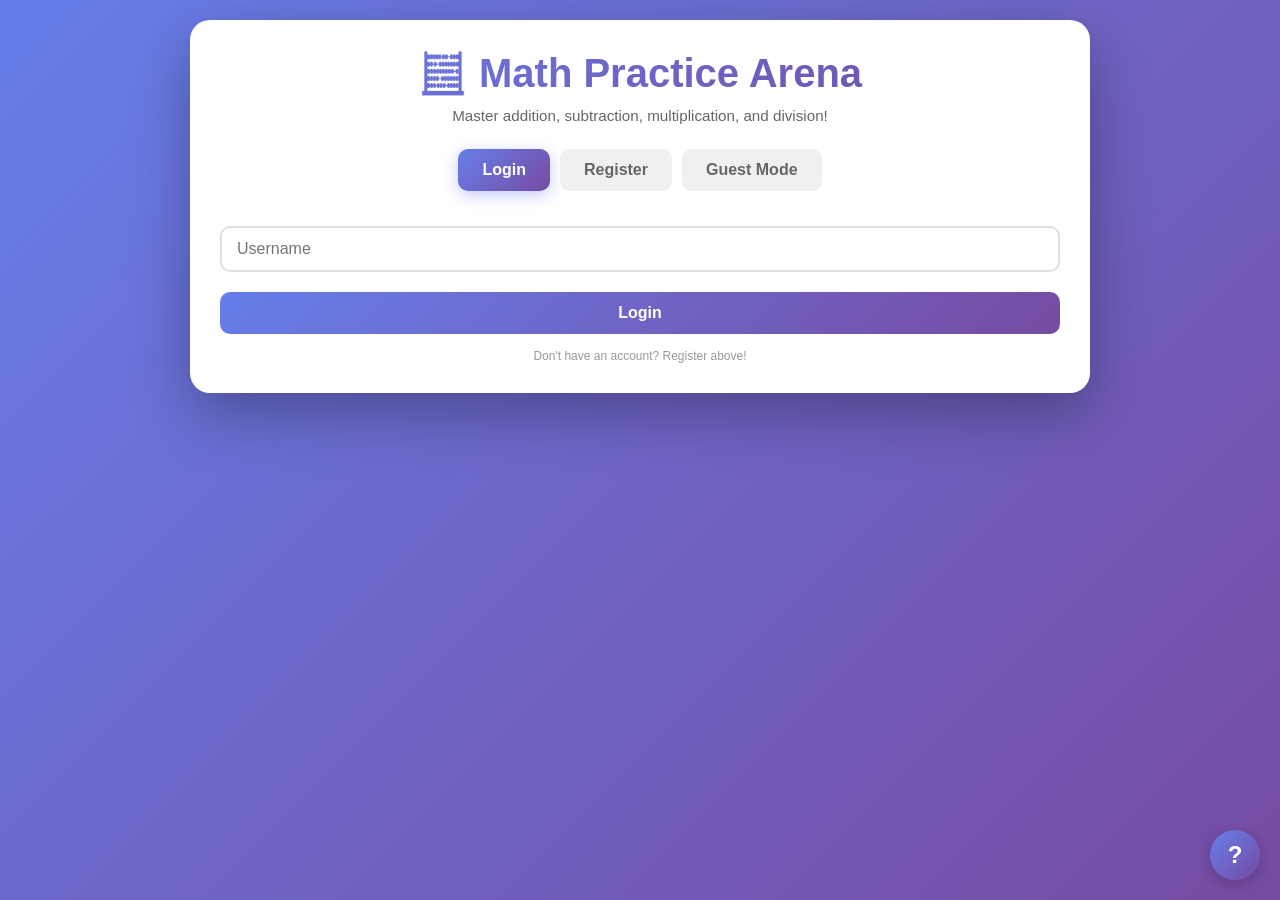
<file: index.html>
<!DOCTYPE html>
<html lang="en">
<head>
    <meta charset="UTF-8">
    <meta name="viewport" content="width=device-width, initial-scale=1.0, user-scalable=yes">
    <title>Math Practice Arena | Improve Your Math Skills</title>
    <style>
        /* ========================================
           MATH PRACTICE ARENA - COMPLETE STYLESHEET
           ======================================== */

        /* Reset & Base Styles */
        * {
            margin: 0;
            padding: 0;
            box-sizing: border-box;
        }

        body {
            font-family: 'Segoe UI', Tahoma, Geneva, Verdana, sans-serif;
            background: linear-gradient(135deg, #667eea 0%, #764ba2 100%);
            min-height: 100vh;
            padding: 20px;
            position: relative;
        }

        .container {
            max-width: 900px;
            margin: 0 auto;
        }

        /* Cards */
        .card {
            background: white;
            border-radius: 20px;
            padding: 30px;
            box-shadow: 0 20px 60px rgba(0, 0, 0, 0.3);
            margin-bottom: 20px;
            animation: slideIn 0.5s ease-out;
        }

        @keyframes slideIn {
            from {
                opacity: 0;
                transform: translateY(30px);
            }
            to {
                opacity: 1;
                transform: translateY(0);
            }
        }

        /* Typography */
        h1 {
            color: #333;
            margin-bottom: 10px;
            text-align: center;
            font-size: 2.5em;
            background: linear-gradient(135deg, #667eea 0%, #764ba2 100%);
            -webkit-background-clip: text;
            -webkit-text-fill-color: transparent;
            background-clip: text;
        }

        h2 {
            color: #333;
            margin-bottom: 20px;
            text-align: center;
        }

        h3 {
            color: #555;
            margin-bottom: 15px;
            font-size: 1.3em;
        }

        .subtitle {
            text-align: center;
            color: #666;
            margin-bottom: 25px;
            font-size: 0.95em;
        }

        /* Authentication Tabs */
        .auth-tabs {
            display: flex;
            gap: 10px;
            margin-bottom: 25px;
            justify-content: center;
        }

        .tab-btn {
            padding: 12px 24px;
            border: none;
            background: #f0f0f0;
            cursor: pointer;
            border-radius: 10px;
            font-size: 16px;
            font-weight: 600;
            transition: all 0.3s ease;
            color: #666;
        }

        .tab-btn:hover {
            background: #e0e0e0;
            transform: translateY(-2px);
        }

        .tab-btn.active {
            background: linear-gradient(135deg, #667eea 0%, #764ba2 100%);
            color: white;
            box-shadow: 0 4px 15px rgba(102, 126, 234, 0.4);
        }

        /* Auth Panels */
        .auth-panel {
            display: none;
            animation: fadeIn 0.3s ease;
        }

        .auth-panel.active {
            display: block;
        }

        @keyframes fadeIn {
            from {
                opacity: 0;
                transform: translateY(10px);
            }
            to {
                opacity: 1;
                transform: translateY(0);
            }
        }

        /* Input Fields */
        .input {
            width: 100%;
            padding: 12px 15px;
            margin: 10px 0;
            border: 2px solid #e0e0e0;
            border-radius: 10px;
            font-size: 16px;
            transition: all 0.3s ease;
            font-family: inherit;
        }

        .input:focus {
            outline: none;
            border-color: #667eea;
            box-shadow: 0 0 0 3px rgba(102, 126, 234, 0.1);
        }

        /* Buttons */
        .btn-primary {
            width: 100%;
            padding: 12px 24px;
            background: linear-gradient(135deg, #667eea 0%, #764ba2 100%);
            color: white;
            border: none;
            border-radius: 10px;
            font-size: 16px;
            font-weight: 600;
            cursor: pointer;
            transition: all 0.3s ease;
            margin-top: 10px;
        }

        .btn-primary:hover {
            transform: translateY(-2px);
            box-shadow: 0 5px 20px rgba(102, 126, 234, 0.4);
        }

        .btn-primary:active {
            transform: translateY(0);
        }

        .btn-secondary {
            padding: 10px 20px;
            background: #f0f0f0;
            color: #666;
            border: none;
            border-radius: 10px;
            font-size: 14px;
            font-weight: 600;
            cursor: pointer;
            transition: all 0.3s ease;
            margin: 5px;
        }

        .btn-secondary:hover {
            background: #e0e0e0;
            transform: translateY(-1px);
        }

        .btn-logout {
            padding: 8px 16px;
            background: #ff4757;
            color: white;
            border: none;
            border-radius: 8px;
            cursor: pointer;
            font-weight: 600;
            transition: all 0.3s ease;
        }

        .btn-logout:hover {
            background: #ff3838;
            transform: translateY(-2px);
            box-shadow: 0 4px 12px rgba(255, 71, 87, 0.3);
        }

        /* Game Header */
        .game-header {
            display: flex;
            justify-content: space-between;
            align-items: center;
            margin-bottom: 25px;
            padding-bottom: 20px;
            border-bottom: 2px solid #f0f0f0;
            flex-wrap: wrap;
            gap: 15px;
        }

        .user-info {
            font-size: 18px;
            display: flex;
            align-items: center;
            gap: 8px;
            flex-wrap: wrap;
        }

        .stats {
            display: flex;
            gap: 20px;
            align-items: center;
        }

        .stat-box {
            background: #f8f9fa;
            padding: 8px 15px;
            border-radius: 10px;
            font-weight: 600;
            color: #667eea;
        }

        .guest-badge {
            background: #ffa502;
            color: white;
            padding: 2px 8px;
            border-radius: 12px;
            font-size: 11px;
            font-weight: bold;
        }

        /* NEW GAME Button */
        .btn-new-game {
            background: linear-gradient(135deg, #667eea 0%, #764ba2 100%);
            color: white;
            border: none;
            padding: 15px 40px;
            font-size: 24px;
            font-weight: bold;
            border-radius: 50px;
            cursor: pointer;
            transition: all 0.3s ease;
            box-shadow: 0 4px 15px rgba(102, 126, 234, 0.4);
            animation: pulse 2s infinite;
        }

        @keyframes pulse {
            0% {
                transform: scale(1);
                box-shadow: 0 4px 15px rgba(102, 126, 234, 0.4);
            }
            50% {
                transform: scale(1.05);
                box-shadow: 0 6px 20px rgba(102, 126, 234, 0.6);
            }
            100% {
                transform: scale(1);
                box-shadow: 0 4px 15px rgba(102, 126, 234, 0.4);
            }
        }

        .btn-new-game:hover {
            transform: scale(1.05);
            box-shadow: 0 8px 25px rgba(102, 126, 234, 0.6);
        }

        /* Progress Bar */
        .progress-bar {
            background: #f0f0f0;
            height: 8px;
            border-radius: 10px;
            margin: 20px 0;
            overflow: hidden;
        }

        .progress-fill {
            background: linear-gradient(90deg, #667eea 0%, #764ba2 100%);
            height: 100%;
            width: 0%;
            transition: width 0.3s ease;
            border-radius: 10px;
        }

        /* Problem Cards */
        .problem-card {
            background: #f8f9fa;
            padding: 20px;
            margin: 12px 0;
            border-radius: 12px;
            display: flex;
            justify-content: space-between;
            align-items: center;
            transition: all 0.3s ease;
            animation: slideIn 0.3s ease;
        }

        .problem-card:hover {
            transform: translateX(5px);
            box-shadow: 0 2px 8px rgba(0, 0, 0, 0.1);
        }

        .problem-card span {
            font-size: 20px;
            font-weight: 600;
            color: #333;
        }

        .problem-input {
            width: 100px;
            padding: 10px;
            font-size: 16px;
            border: 2px solid #e0e0e0;
            border-radius: 8px;
            text-align: center;
            transition: all 0.3s ease;
        }

        .problem-input:focus {
            outline: none;
            border-color: #667eea;
            box-shadow: 0 0 0 3px rgba(102, 126, 234, 0.1);
        }

        /* Previous Records */
        .records-container {
            background: #f8f9fa;
            border-radius: 15px;
            padding: 20px;
            margin: 20px 0;
        }

        .records-list {
            max-height: 300px;
            overflow-y: auto;
        }

        .record-item {
            display: flex;
            justify-content: space-between;
            align-items: center;
            padding: 12px 15px;
            margin: 8px 0;
            background: white;
            border-radius: 8px;
            border-left: 4px solid #667eea;
            transition: all 0.3s ease;
        }

        .record-item:hover {
            transform: translateX(5px);
            box-shadow: 0 2px 8px rgba(0, 0, 0, 0.1);
        }

        .record-item span:first-child {
            font-size: 18px;
            font-weight: bold;
            color: #667eea;
        }

        .record-item small {
            font-size: 11px;
            color: #999;
        }

        .no-records {
            text-align: center;
            color: #999;
            padding: 20px;
        }

        /* Results Area */
        .results-card {
            background: linear-gradient(135deg, #f8f9fa 0%, #ffffff 100%);
            padding: 40px;
            border-radius: 20px;
            text-align: center;
            animation: bounceIn 0.5s ease;
        }

        @keyframes bounceIn {
            0% {
                opacity: 0;
                transform: scale(0.8);
            }
            50% {
                opacity: 1;
                transform: scale(1.05);
            }
            100% {
                opacity: 1;
                transform: scale(1);
            }
        }

        .trophy-icon {
            font-size: 64px;
            margin-bottom: 20px;
        }

        .final-score {
            margin: 25px 0;
            font-size: 24px;
        }

        .score-label {
            color: #666;
            margin-right: 10px;
        }

        .score-value {
            font-size: 48px;
            font-weight: bold;
            color: #667eea;
            margin: 0 5px;
        }

        .score-max {
            font-size: 24px;
            color: #999;
        }

        .results-actions {
            display: flex;
            gap: 15px;
            justify-content: center;
            flex-wrap: wrap;
        }

        /* Leaderboard */
        .leaderboard-header {
            text-align: center;
            margin-bottom: 25px;
        }

        .leaderboard-list {
            max-height: 500px;
            overflow-y: auto;
            margin-bottom: 20px;
        }

        .leaderboard-item {
            display: flex;
            justify-content: space-between;
            align-items: center;
            padding: 12px 15px;
            margin: 8px 0;
            background: #f8f9fa;
            border-radius: 10px;
            transition: all 0.3s ease;
        }

        .leaderboard-item:hover {
            transform: translateX(5px);
            background: #e9ecef;
        }

        .rank-1 {
            background: linear-gradient(135deg, gold 0%, #ffd700 100%);
            color: #333;
        }

        .rank-2 {
            background: linear-gradient(135deg, silver 0%, #c0c0c0 100%);
            color: #333;
        }

        .rank-3 {
            background: linear-gradient(135deg, #cd7f32 0%, #b87333 100%);
            color: white;
        }

        .leaderboard-actions {
            display: flex;
            gap: 10px;
            justify-content: center;
            margin-top: 20px;
        }

        /* Help Button */
        .help-button {
            position: fixed;
            bottom: 20px;
            right: 20px;
            width: 50px;
            height: 50px;
            border-radius: 50%;
            background: linear-gradient(135deg, #667eea 0%, #764ba2 100%);
            color: white;
            border: none;
            font-size: 24px;
            font-weight: bold;
            cursor: pointer;
            box-shadow: 0 4px 15px rgba(0, 0, 0, 0.2);
            transition: all 0.3s ease;
            z-index: 1000;
        }

        .help-button:hover {
            transform: scale(1.1);
            box-shadow: 0 6px 20px rgba(0, 0, 0, 0.3);
        }

        /* Modal */
        .modal {
            position: fixed;
            top: 0;
            left: 0;
            width: 100%;
            height: 100%;
            background: rgba(0, 0, 0, 0.5);
            display: flex;
            justify-content: center;
            align-items: center;
            z-index: 2000;
            animation: fadeIn 0.3s ease;
        }

        .modal-content {
            background: white;
            padding: 30px;
            border-radius: 20px;
            max-width: 500px;
            width: 90%;
            position: relative;
            animation: slideIn 0.3s ease;
        }

        .modal-content h3 {
            margin-bottom: 20px;
        }

        .modal-content ul {
            list-style: none;
            padding: 0;
        }

        .modal-content li {
            padding: 10px 0;
            border-bottom: 1px solid #f0f0f0;
            font-size: 16px;
        }

        .close {
            position: absolute;
            top: 15px;
            right: 20px;
            font-size: 28px;
            cursor: pointer;
            color: #999;
            transition: all 0.3s ease;
        }

        .close:hover {
            color: #333;
        }

        /* Guest Info */
        .guest-info {
            background: #f8f9fa;
            padding: 15px;
            border-radius: 10px;
            margin-bottom: 20px;
            text-align: center;
        }

        .guest-info p {
            margin: 8px 0;
            font-size: 14px;
        }

        .guest-info p:first-child {
            font-size: 16px;
            margin-bottom: 10px;
        }

        /* Messages */
        .message {
            padding: 10px;
            margin: 10px 0;
            border-radius: 8px;
            text-align: center;
            animation: slideIn 0.3s ease;
        }

        .message-success {
            background: #d4edda;
            color: #155724;
            border: 1px solid #c3e6cb;
        }

        .message-error {
            background: #f8d7da;
            color: #721c24;
            border: 1px solid #f5c6cb;
        }

        .hint {
            text-align: center;
            font-size: 12px;
            color: #999;
            margin-top: 15px;
        }

        /* Scrollbar Styling */
        ::-webkit-scrollbar {
            width: 8px;
        }

        ::-webkit-scrollbar-track {
            background: #f1f1f1;
            border-radius: 10px;
        }

        ::-webkit-scrollbar-thumb {
            background: linear-gradient(135deg, #667eea 0%, #764ba2 100%);
            border-radius: 10px;
        }

        /* Responsive Design */
        @media (max-width: 768px) {
            body {
                padding: 10px;
            }
            
            .card {
                padding: 20px;
            }
            
            h1 {
                font-size: 1.8em;
            }
            
            .problem-card {
                flex-direction: column;
                gap: 15px;
                text-align: center;
            }
            
            .problem-card span {
                font-size: 18px;
            }
            
            .problem-input {
                width: 80%;
            }
            
            .game-header {
                flex-direction: column;
                align-items: stretch;
            }
            
            .stats {
                justify-content: space-between;
            }
            
            .leaderboard-item {
                font-size: 14px;
                flex-wrap: wrap;
                gap: 5px;
            }
            
            .tab-btn {
                padding: 8px 16px;
                font-size: 14px;
            }
            
            .btn-new-game {
                font-size: 18px;
                padding: 12px 30px;
            }
            
            .record-item {
                flex-direction: column;
                text-align: center;
                gap: 5px;
            }
        }

        @media (max-width: 480px) {
            .auth-tabs {
                flex-direction: column;
            }
            
            .btn-primary, .btn-secondary {
                width: 100%;
            }
            
            .stats {
                flex-direction: column;
                gap: 10px;
            }
        }
    </style>
</head>
<body>
    <div class="container">
        <!-- Authentication Section -->
        <div id="authSection" class="card">
            <h1>🧮 Math Practice Arena</h1>
            <p class="subtitle">Master addition, subtraction, multiplication, and division!</p>
            
            <div class="auth-tabs">
                <button class="tab-btn active" onclick="switchTab('login')">Login</button>
                <button class="tab-btn" onclick="switchTab('register')">Register</button>
                <button class="tab-btn" onclick="switchTab('guest')">Guest Mode</button>
            </div>
            
            <!-- Login Panel -->
            <div id="loginPanel" class="auth-panel active">
                <input type="text" id="loginUsername" placeholder="Username" class="input">
                <button onclick="login()" class="btn-primary">Login</button>
                <p class="hint">Don't have an account? Register above!</p>
            </div>
            
            <!-- Register Panel -->
            <div id="registerPanel" class="auth-panel">
                <input type="text" id="registerUsername" placeholder="Choose a username" class="input">
                <input type="password" id="registerPassword" placeholder="Choose a password (min 4 characters)" class="input">
                <button onclick="register()" class="btn-primary">Create Account</button>
                <p class="hint">Your data is saved locally in your browser</p>
            </div>
            
            <!-- Guest Panel -->
            <div id="guestPanel" class="auth-panel">
                <div class="guest-info">
                    <p>🎮 <strong>Guest Mode</strong></p>
                    <p>✓ Play immediately, no registration needed</p>
                    <p>⚠️ Your scores won't be saved</p>
                </div>
                <button onclick="guestLogin()" class="btn-primary">Continue as Guest</button>
            </div>
        </div>

        <!-- Main Game Section -->
        <div id="gameSection" class="card" style="display:none;">
            <div class="game-header">
                <div class="user-info">
                    <span>Welcome, <strong id="playerName"></strong></span>
                    <span id="guestBadge" class="guest-badge" style="display:none;">(Guest)</span>
                </div>
                <div class="stats">
                    <div class="stat-box">🏆 Best Score: <span id="bestScore">0</span></div>
                    <button onclick="logout()" class="btn-logout">Logout</button>
                </div>
            </div>
            
            <!-- NEW GAME BUTTON -->
            <div style="text-align: center; margin: 20px 0;">
                <button onclick="startNewGame()" class="btn-new-game">🎮 NEW GAME 🎮</button>
            </div>
            
            <!-- Previous Records -->
            <div id="previousRecords" class="records-container">
                <h3>📊 Your Previous Records</h3>
                <div id="recordsList" class="records-list"></div>
            </div>
            
            <!-- Active Game Area -->
            <div id="activeGameArea" style="display: none;">
                <div class="progress-bar">
                    <div class="progress-fill" id="progressFill"></div>
                </div>
                <div id="problemSet"></div>
                <div id="resultsArea" style="display:none;">
                    <div class="results-card">
                        <div class="trophy-icon">🏆</div>
                        <h3>Quiz Complete!</h3>
                        <div class="final-score">
                            <span class="score-label">Your Score:</span>
                            <span class="score-value" id="finalScore">0</span>
                            <span class="score-max">/10</span>
                        </div>
                        <div class="results-actions">
                            <button onclick="startNewGame()" class="btn-primary">Play Again</button>
                            <button onclick="showLeaderboard()" class="btn-secondary">Leaderboard</button>
                        </div>
                    </div>
                </div>
            </div>
        </div>

        <!-- Leaderboard Section -->
        <div id="leaderboardSection" class="card" style="display:none;">
            <div class="leaderboard-header">
                <h2>🏆 Global Leaderboard</h2>
                <p class="subtitle">Top scores from all players</p>
            </div>
            <div id="leaderboardList" class="leaderboard-list"></div>
            <div class="leaderboard-actions">
                <button onclick="backToGame()" class="btn-secondary">← Back to Game</button>
                <button onclick="showLeaderboard()" class="btn-secondary">🔄 Refresh</button>
            </div>
        </div>
    </div>

    <button class="help-button" onclick="showInstructions()">?</button>

    <script>
        // ========================================
        // MATH PRACTICE ARENA - COMPLETE SCRIPT
        // ========================================

        let currentUser = null;
        let currentProblems = [];
        let currentSetId = null;
        let userAnswers = [];
        let allProblemSets = [];

        // Initialize
        window.addEventListener('DOMContentLoaded', () => {
            generateAllProblemSets();
            loadUsers();
            loadScores();
            checkForSavedSession();
            
            // Add input event listeners to save answers as you type
            setupGlobalAnswerSaving();
        });

        function setupGlobalAnswerSaving() {
            // Use event delegation to capture all input changes
            document.addEventListener('input', function(e) {
                if (e.target && e.target.classList && e.target.classList.contains('problem-input')) {
                    const id = e.target.id;
                    if (id && id.startsWith('answer_')) {
                        const index = parseInt(id.split('_')[1]);
                        const value = e.target.value;
                        if (value === '') {
                            userAnswers[index] = null;
                        } else {
                            userAnswers[index] = parseInt(value);
                        }
                        updateProgress();
                        console.log(`Saved answer for question ${index}: ${userAnswers[index]}`);
                    }
                }
            });
        }

        // Generate 100 problem sets
        function generateAllProblemSets() {
            allProblemSets = [];
            for (let setNum = 1; setNum <= 100; setNum++) {
                const problems = [];
                for (let i = 0; i < 10; i++) {
                    problems.push(generateRandomProblem());
                }
                allProblemSets.push({ setId: setNum, problems: problems });
            }
            console.log("Generated 100 problem sets");
        }

        function generateRandomProblem() {
            const operators = ['+', '-', '*', '/'];
            const num1 = Math.floor(Math.random() * 20) + 1;
            let num2 = Math.floor(Math.random() * 20) + 1;
            const op = operators[Math.floor(Math.random() * operators.length)];
            let answer, expression;
            
            if (op === '+') { answer = num1 + num2; expression = `${num1} + ${num2}`; }
            else if (op === '-') { answer = num1 - num2; expression = `${num1} - ${num2}`; }
            else if (op === '*') { answer = num1 * num2; expression = `${num1} × ${num2}`; }
            else {
                num2 = Math.max(1, num2);
                num1 = num1 * num2;
                answer = num1 / num2;
                expression = `${num1} ÷ ${num2}`;
            }
            return { expression, answer };
        }

        // Start New Game
        function startNewGame() {
            console.log("START NEW GAME CALLED");
            
            const randomIndex = Math.floor(Math.random() * allProblemSets.length);
            const problemSet = allProblemSets[randomIndex];
            currentSetId = problemSet.setId;
            currentProblems = [...problemSet.problems];
            userAnswers = new Array(10).fill(null);
            
            const activeGameArea = document.getElementById('activeGameArea');
            if (activeGameArea) {
                activeGameArea.style.display = 'block';
            }
            
            const resultsArea = document.getElementById('resultsArea');
            if (resultsArea) {
                resultsArea.style.display = 'none';
            }
            
            const progressFill = document.getElementById('progressFill');
            if (progressFill) {
                progressFill.style.width = '0%';
            }
            
            const problemSetDiv = document.getElementById('problemSet');
            if (problemSetDiv) {
                problemSetDiv.style.display = 'block';
            }
            
            displayProblems();
            activeGameArea.scrollIntoView({ behavior: 'smooth' });
        }

        function displayProblems() {
            const container = document.getElementById('problemSet');
            if (!container) return;
            
            container.innerHTML = '<h3>📝 Solve these 10 problems:</h3>';
            
            currentProblems.forEach((problem, idx) => {
                const div = document.createElement('div');
                div.className = 'problem-card';
                div.innerHTML = `
                    <span>${idx + 1}. ${problem.expression} = ?</span>
                    <input type="number" id="answer_${idx}" class="problem-input" placeholder="Your answer" value="${userAnswers[idx] !== null ? userAnswers[idx] : ''}">
                `;
                container.appendChild(div);
            });
            
            const submitBtn = document.createElement('button');
            submitBtn.textContent = '📊 Submit Quiz';
            submitBtn.className = 'btn-primary';
            submitBtn.onclick = submitQuiz;
            container.appendChild(submitBtn);
        }

        function updateProgress() {
            const answeredCount = userAnswers.filter(a => a !== null).length;
            const progressPercent = (answeredCount / 10) * 100;
            const progressFill = document.getElementById('progressFill');
            if (progressFill) {
                progressFill.style.width = `${progressPercent}%`;
            }
        }

        function submitQuiz() {
            let score = 0;
            currentProblems.forEach((problem, idx) => {
                const userAnswer = userAnswers[idx];
                if (userAnswer === problem.answer) score++;
            });
            
            if (!currentUser?.isGuest) {
                const scores = JSON.parse(localStorage.getItem('scores'));
                scores.push({ 
                    userId: currentUser.id, 
                    username: currentUser.username, 
                    score: score, 
                    setId: currentSetId, 
                    date: new Date().toISOString() 
                });
                localStorage.setItem('scores', JSON.stringify(scores));
                
                if (score > (currentUser.bestScore || 0)) {
                    currentUser.bestScore = score;
                    const users = JSON.parse(localStorage.getItem('users'));
                    const idx = users.findIndex(u => u.id === currentUser.id);
                    if (idx !== -1) users[idx].bestScore = score;
                    localStorage.setItem('users', JSON.stringify(users));
                    localStorage.setItem('currentUser', JSON.stringify(currentUser));
                    document.getElementById('bestScore').innerText = score;
                    showGameMessage(`🎉 New High Score! ${score}/10 🎉`, 'success');
                } else {
                    showGameMessage(`You scored ${score}/10!`, 'success');
                }
            }
            
            showResults(score);
        }

        function showResults(score) {
            document.getElementById('problemSet').style.display = 'none';
            const resultsArea = document.getElementById('resultsArea');
            if (resultsArea) {
                document.getElementById('finalScore').innerText = `${score}/10`;
                resultsArea.style.display = 'block';
            }
            displayPreviousRecords();
        }

        function displayPreviousRecords() {
            if (!currentUser || currentUser.isGuest) return;
            const scores = JSON.parse(localStorage.getItem('scores'));
            const userScores = scores.filter(s => s.userId === currentUser.id).slice(-10).reverse();
            const container = document.getElementById('recordsList');
            if (!container) return;
            
            if (userScores.length === 0) {
                container.innerHTML = '<div class="no-records">No records yet. Click "NEW GAME" to start!</div>';
                return;
            }
            
            container.innerHTML = '';
            userScores.forEach(s => {
                const div = document.createElement('div');
                div.className = 'record-item';
                const date = new Date(s.date).toLocaleString();
                div.innerHTML = `
                    <span>⭐ Score: ${s.score}/10</span>
                    <span>📋 Set #${s.setId}</span>
                    <small>📅 ${date}</small>
                `;
                container.appendChild(div);
            });
        }

        // Auth functions
        function loadUsers() {
            if (!localStorage.getItem('users')) {
                localStorage.setItem('users', JSON.stringify([]));
            }
        }

        function loadScores() {
            if (!localStorage.getItem('scores')) {
                localStorage.setItem('scores', JSON.stringify([]));
            }
        }

        function checkForSavedSession() {
            const saved = localStorage.getItem('currentUser');
            if (saved) { 
                currentUser = JSON.parse(saved); 
                showGame(); 
            }
        }

        function switchTab(tab) {
            document.querySelectorAll('.auth-panel').forEach(p => p.classList.remove('active'));
            document.querySelectorAll('.tab-btn').forEach(b => b.classList.remove('active'));
            
            if (tab === 'login') { 
                document.getElementById('loginPanel').classList.add('active'); 
                document.querySelectorAll('.tab-btn')[0].classList.add('active'); 
            } else if (tab === 'register') { 
                document.getElementById('registerPanel').classList.add('active'); 
                document.querySelectorAll('.tab-btn')[1].classList.add('active'); 
            } else { 
                document.getElementById('guestPanel').classList.add('active'); 
                document.querySelectorAll('.tab-btn')[2].classList.add('active'); 
            }
        }

        function register() {
            const username = document.getElementById('registerUsername').value.trim();
            const password = document.getElementById('registerPassword').value;
            
            if (!username) {
                showMessage('Please enter a username', 'error');
                return;
            }
            
            if (!password || password.length < 4) {
                showMessage('Password must be at least 4 characters', 'error');
                return;
            }
            
            const users = JSON.parse(localStorage.getItem('users'));
            
            if (users.find(u => u.username.toLowerCase() === username.toLowerCase())) {
                showMessage('Username already exists!', 'error');
                return;
            }
            
            const newUser = {
                id: Date.now(),
                username: username,
                password: password,
                bestScore: 0,
                createdAt: new Date().toISOString()
            };
            
            users.push(newUser);
            localStorage.setItem('users', JSON.stringify(users));
            
            showMessage('Registration successful! Please login.', 'success');
            
            document.getElementById('registerUsername').value = '';
            document.getElementById('registerPassword').value = '';
            
            switchTab('login');
        }

        function login() {
            const username = document.getElementById('loginUsername').value.trim();
            
            if (!username) {
                showMessage('Please enter your username', 'error');
                return;
            }
            
            const users = JSON.parse(localStorage.getItem('users'));
            const user = users.find(u => u.username.toLowerCase() === username.toLowerCase());
            
            if (!user) {
                showMessage('User not found! Please register first.', 'error');
                return;
            }
            
            currentUser = { ...user };
            delete currentUser.password;
            localStorage.setItem('currentUser', JSON.stringify(currentUser));
            showGame();
        }

        function guestLogin() {
            currentUser = { 
                id: 'guest_' + Date.now(), 
                username: 'Guest', 
                isGuest: true, 
                bestScore: 0 
            };
            showGame();
        }

        function logout() {
            currentUser = null;
            localStorage.removeItem('currentUser');
            document.getElementById('authSection').style.display = 'block';
            document.getElementById('gameSection').style.display = 'none';
            document.getElementById('leaderboardSection').style.display = 'none';
        }

        function showGame() {
            document.getElementById('authSection').style.display = 'none';
            document.getElementById('gameSection').style.display = 'block';
            document.getElementById('leaderboardSection').style.display = 'none';
            document.getElementById('playerName').innerText = currentUser.username;
            document.getElementById('bestScore').innerText = currentUser.bestScore || 0;
            
            const guestBadge = document.getElementById('guestBadge');
            if (guestBadge) {
                guestBadge.style.display = currentUser.isGuest ? 'inline' : 'none';
            }
            
            const activeGameArea = document.getElementById('activeGameArea');
            if (activeGameArea) {
                activeGameArea.style.display = 'none';
            }
            
            displayPreviousRecords();
        }

        function showLeaderboard() {
            const scores = JSON.parse(localStorage.getItem('scores'));
            const best = {};
            scores.forEach(s => { 
                if (!best[s.userId] || s.score > best[s.userId].score) {
                    best[s.userId] = { username: s.username, score: s.score };
                }
            });
            const sorted = Object.values(best).sort((a,b) => b.score - a.score).slice(0, 20);
            const container = document.getElementById('leaderboardList');
            if (!container) return;
            
            container.innerHTML = '<h3>🏆 Top Players</h3>';
            if (sorted.length === 0) {
                container.innerHTML += '<p>No scores yet. Be the first to play!</p>';
            } else {
                sorted.forEach((e, i) => {
                    let medal = '';
                    if (i === 0) medal = '🥇 ';
                    else if (i === 1) medal = '🥈 ';
                    else if (i === 2) medal = '🥉 ';
                    container.innerHTML += `<div class="leaderboard-item ${i < 3 ? 'rank-' + (i+1) : ''}">${medal}${i+1}. ${e.username} - ⭐ ${e.score}/10</div>`;
                });
            }
            
            document.getElementById('gameSection').style.display = 'none';
            document.getElementById('leaderboardSection').style.display = 'block';
        }

        function backToGame() {
            document.getElementById('leaderboardSection').style.display = 'none';
            document.getElementById('gameSection').style.display = 'block';
        }

        function showMessage(msg, type) {
            const div = document.createElement('div');
            div.className = `message message-${type}`;
            div.innerText = msg;
            const activePanel = document.querySelector('.auth-panel.active');
            if (activePanel) {
                activePanel.insertBefore(div, activePanel.firstChild);
            }
            setTimeout(() => div.remove(), 3000);
        }

        function showGameMessage(msg, type) {
            const div = document.createElement('div');
            div.className = `message message-${type}`;
            div.innerText = msg;
            div.style.position = 'fixed';
            div.style.top = '20px';
            div.style.left = '50%';
            div.style.transform = 'translateX(-50%)';
            div.style.zIndex = '9999';
            div.style.minWidth = '250px';
            div.style.textAlign = 'center';
            div.style.padding = '12px';
            div.style.borderRadius = '8px';
            document.body.appendChild(div);
            setTimeout(() => div.remove(), 3000);
        }

        function showInstructions() {
            const modal = document.createElement('div');
            modal.className = 'modal';
            modal.innerHTML = `
                <div class="modal-content">
                    <span class="close" onclick="this.parentElement.parentElement.remove()">&times;</span>
                    <h3>📚 How to Play</h3>
                    <ul>
                        <li>📝 Answer 10 math problems</li>
                        <li>➕ Use +, -, ×, ÷</li>
                        <li>⭐ Score 1 point per correct answer</li>
                        <li>🏆 Beat your personal best!</li>
                        <li>🎮 Click "NEW GAME" to start</li>
                        <li>📋 100 unique problem sets available</li>
                    </ul>
                    <button onclick="this.parentElement.parentElement.remove()" class="btn-primary">Got it!</button>
                </div>
            `;
            document.body.appendChild(modal);
        }

        // Make functions global
        window.startNewGame = startNewGame;
        window.switchTab = switchTab;
        window.register = register;
        window.login = login;
        window.guestLogin = guestLogin;
        window.logout = logout;
        window.submitQuiz = submitQuiz;
        window.showLeaderboard = showLeaderboard;
        window.backToGame = backToGame;
        window.showInstructions = showInstructions;
    </script>
</body>
</html>
</file>
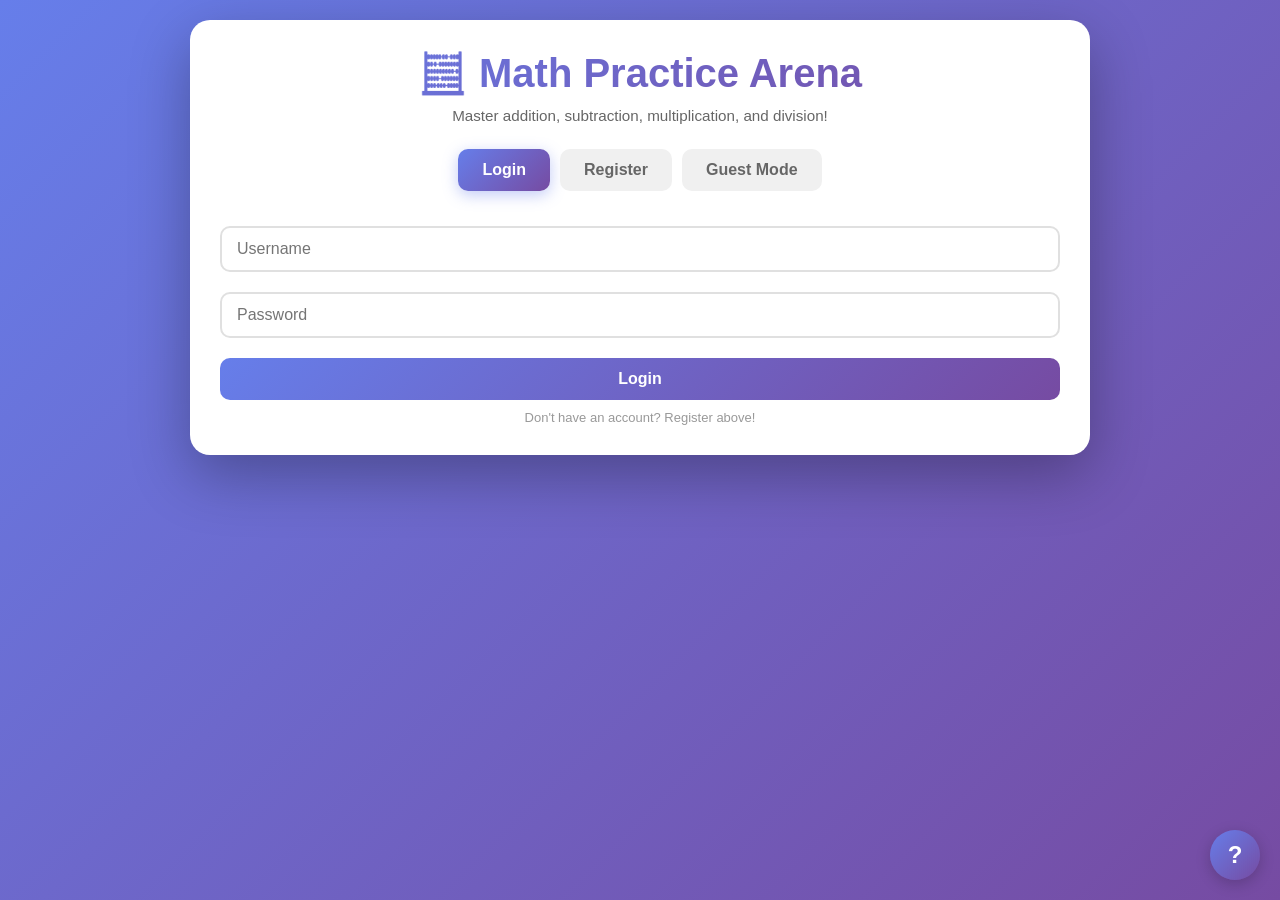
<file: math-practice-arena (1).html>
<!DOCTYPE html>
<html lang="en">
<head>
    <meta charset="UTF-8">
    <meta name="viewport" content="width=device-width, initial-scale=1.0, user-scalable=yes">
    <title>Math Practice Arena</title>
    <style>
/* ========================================
   MATH PRACTICE ARENA - STYLESHEET
   ======================================== */

* { margin: 0; padding: 0; box-sizing: border-box; }

body {
    font-family: 'Segoe UI', Tahoma, Geneva, Verdana, sans-serif;
    background: linear-gradient(135deg, #667eea 0%, #764ba2 100%);
    min-height: 100vh;
    padding: 20px;
}

.container { max-width: 900px; margin: 0 auto; }

/* Cards */
.card {
    background: white;
    border-radius: 20px;
    padding: 30px;
    box-shadow: 0 20px 60px rgba(0,0,0,0.3);
    margin-bottom: 20px;
    animation: slideIn 0.5s ease-out;
}

@keyframes slideIn {
    from { opacity: 0; transform: translateY(30px); }
    to   { opacity: 1; transform: translateY(0); }
}

/* Typography */
h1 {
    margin-bottom: 10px;
    text-align: center;
    font-size: 2.5em;
    background: linear-gradient(135deg, #667eea 0%, #764ba2 100%);
    -webkit-background-clip: text;
    -webkit-text-fill-color: transparent;
    background-clip: text;
}

h2 { color: #333; margin-bottom: 20px; text-align: center; }
h3 { color: #555; margin-bottom: 15px; font-size: 1.3em; }

.subtitle {
    text-align: center;
    color: #666;
    margin-bottom: 25px;
    font-size: 0.95em;
}

.hint {
    text-align: center;
    color: #999;
    font-size: 13px;
    margin-top: 10px;
}

/* Auth Tabs */
.auth-tabs {
    display: flex;
    gap: 10px;
    margin-bottom: 25px;
    justify-content: center;
    flex-wrap: wrap;
}

.tab-btn {
    padding: 12px 24px;
    border: none;
    background: #f0f0f0;
    cursor: pointer;
    border-radius: 10px;
    font-size: 16px;
    font-weight: 600;
    transition: all 0.3s ease;
    color: #666;
}

.tab-btn:hover { background: #e0e0e0; transform: translateY(-2px); }
.tab-btn.active {
    background: linear-gradient(135deg, #667eea 0%, #764ba2 100%);
    color: white;
    box-shadow: 0 4px 15px rgba(102,126,234,0.4);
}

/* Auth Panels */
.auth-panel { display: none; animation: fadeIn 0.3s ease; }
.auth-panel.active { display: block; }

@keyframes fadeIn {
    from { opacity: 0; transform: translateY(10px); }
    to   { opacity: 1; transform: translateY(0); }
}

/* Inputs */
.input {
    width: 100%;
    padding: 12px 15px;
    margin: 10px 0;
    border: 2px solid #e0e0e0;
    border-radius: 10px;
    font-size: 16px;
    transition: all 0.3s ease;
    font-family: inherit;
}
.input:focus {
    outline: none;
    border-color: #667eea;
    box-shadow: 0 0 0 3px rgba(102,126,234,0.1);
}

/* Buttons */
.btn-primary {
    width: 100%;
    padding: 12px 24px;
    background: linear-gradient(135deg, #667eea 0%, #764ba2 100%);
    color: white;
    border: none;
    border-radius: 10px;
    font-size: 16px;
    font-weight: 600;
    cursor: pointer;
    transition: all 0.3s ease;
    margin-top: 10px;
}
.btn-primary:hover { transform: translateY(-2px); box-shadow: 0 5px 20px rgba(102,126,234,0.4); }
.btn-primary:active { transform: translateY(0); }

.btn-secondary {
    padding: 10px 20px;
    background: #f0f0f0;
    color: #666;
    border: none;
    border-radius: 10px;
    font-size: 14px;
    font-weight: 600;
    cursor: pointer;
    transition: all 0.3s ease;
    margin: 5px;
}
.btn-secondary:hover { background: #e0e0e0; transform: translateY(-1px); }

.btn-logout {
    padding: 8px 16px;
    background: #ff4757;
    color: white;
    border: none;
    border-radius: 8px;
    cursor: pointer;
    font-weight: 600;
    transition: all 0.3s ease;
}
.btn-logout:hover { background: #ff3838; transform: translateY(-2px); box-shadow: 0 4px 12px rgba(255,71,87,0.3); }

.btn-new-game {
    background: linear-gradient(135deg, #667eea 0%, #764ba2 100%);
    color: white;
    border: none;
    padding: 15px 40px;
    font-size: 24px;
    font-weight: bold;
    border-radius: 50px;
    cursor: pointer;
    transition: all 0.3s ease;
    box-shadow: 0 4px 15px rgba(102,126,234,0.4);
    animation: pulse 2s infinite;
}
@keyframes pulse {
    0%   { transform: scale(1);    box-shadow: 0 4px 15px rgba(102,126,234,0.4); }
    50%  { transform: scale(1.05); box-shadow: 0 6px 20px rgba(102,126,234,0.6); }
    100% { transform: scale(1);    box-shadow: 0 4px 15px rgba(102,126,234,0.4); }
}
.btn-new-game:hover { animation: none; transform: scale(1.08); box-shadow: 0 8px 25px rgba(102,126,234,0.6); }

/* Game Header */
.game-header {
    display: flex;
    justify-content: space-between;
    align-items: center;
    margin-bottom: 25px;
    padding-bottom: 20px;
    border-bottom: 2px solid #f0f0f0;
    flex-wrap: wrap;
    gap: 15px;
}

.user-info {
    font-size: 18px;
    display: flex;
    align-items: center;
    gap: 8px;
    flex-wrap: wrap;
}

.stats { display: flex; gap: 20px; align-items: center; }

.stat-box {
    background: #f8f9fa;
    padding: 8px 15px;
    border-radius: 10px;
    display: flex;
    align-items: center;
    gap: 8px;
}
.stat-label { font-size: 14px; color: #888; font-weight: 500; }
.stat-value { font-size: 18px; font-weight: 700; color: #667eea; }

.guest-badge {
    background: #ffa502;
    color: white;
    padding: 2px 8px;
    border-radius: 12px;
    font-size: 11px;
    font-weight: bold;
}

/* Progress Bar */
.progress-bar {
    background: #f0f0f0;
    height: 8px;
    border-radius: 10px;
    margin: 20px 0;
    overflow: hidden;
}
.progress-fill {
    background: linear-gradient(90deg, #667eea 0%, #764ba2 100%);
    height: 100%;
    width: 0%;
    transition: width 0.3s ease;
    border-radius: 10px;
}

/* Problem Cards */
.problem-card {
    background: #f8f9fa;
    padding: 20px;
    margin: 12px 0;
    border-radius: 12px;
    display: flex;
    justify-content: space-between;
    align-items: center;
    transition: all 0.3s ease;
}
.problem-card:hover { transform: translateX(5px); box-shadow: 0 2px 8px rgba(0,0,0,0.1); }
.problem-card span { font-size: 20px; font-weight: 600; color: #333; }

.problem-input {
    width: 100px;
    padding: 10px;
    font-size: 16px;
    border: 2px solid #e0e0e0;
    border-radius: 8px;
    text-align: center;
    transition: all 0.3s ease;
}
.problem-input:focus {
    outline: none;
    border-color: #667eea;
    box-shadow: 0 0 0 3px rgba(102,126,234,0.1);
}

/* Records */
.records-container {
    background: #f8f9fa;
    border-radius: 15px;
    padding: 20px;
    margin: 20px 0;
}
.records-list { max-height: 300px; overflow-y: auto; }

.record-item {
    display: flex;
    justify-content: space-between;
    align-items: center;
    padding: 12px 15px;
    margin: 8px 0;
    background: white;
    border-radius: 8px;
    border-left: 4px solid #667eea;
    transition: all 0.3s ease;
}
.record-item:hover { transform: translateX(5px); box-shadow: 0 2px 8px rgba(0,0,0,0.1); }
.record-item span:first-child { font-size: 18px; font-weight: bold; color: #667eea; }
.record-item span:nth-child(2) { font-size: 13px; color: #888; }
.record-item small { font-size: 11px; color: #999; }
.no-records { text-align: center; color: #999; padding: 20px; }

/* Results */
.results-card {
    background: linear-gradient(135deg, #f8f9fa 0%, #ffffff 100%);
    padding: 40px;
    border-radius: 20px;
    animation: bounceIn 0.5s ease;
    text-align: center;
}
@keyframes bounceIn {
    0%   { opacity: 0; transform: scale(0.8); }
    50%  { opacity: 1; transform: scale(1.05); }
    100% { opacity: 1; transform: scale(1); }
}

.trophy-icon { font-size: 60px; margin-bottom: 10px; }

.final-score { margin: 20px 0; font-size: 22px; }
.score-label { color: #666; margin-right: 8px; }
.score-value { font-size: 36px; font-weight: 800; color: #667eea; }
.score-max   { font-size: 22px; color: #999; }

.results-actions {
    display: flex;
    gap: 15px;
    justify-content: center;
    margin-top: 25px;
    flex-wrap: wrap;
}
.results-actions .btn-primary { width: auto; padding: 12px 28px; }

.results-details {
    margin-top: 20px;
    max-height: 300px;
    overflow-y: auto;
    text-align: left;
}

.result-item {
    display: grid;
    grid-template-columns: 30px 1fr auto auto;
    gap: 10px;
    align-items: center;
    padding: 10px 15px;
    margin: 6px 0;
    border-radius: 8px;
    font-size: 14px;
}
.result-item.correct   { background: #d4edda; color: #155724; }
.result-item.incorrect { background: #f8d7da; color: #721c24; }

/* Leaderboard */
.leaderboard-header { text-align: center; margin-bottom: 25px; }
.leaderboard-list { max-height: 500px; overflow-y: auto; margin-bottom: 20px; }

.leaderboard-item {
    display: flex;
    justify-content: space-between;
    align-items: center;
    padding: 12px 15px;
    margin: 8px 0;
    background: #f8f9fa;
    border-radius: 10px;
    transition: all 0.3s ease;
}
.leaderboard-item:hover { transform: translateX(5px); background: #e9ecef; }
.rank-1 { background: linear-gradient(135deg, gold 0%, #ffd700 100%); color: #333; }
.rank-2 { background: linear-gradient(135deg, silver 0%, #c0c0c0 100%); color: #333; }
.rank-3 { background: linear-gradient(135deg, #cd7f32 0%, #b87333 100%); color: white; }

.leaderboard-actions {
    display: flex;
    gap: 10px;
    justify-content: center;
    margin-top: 10px;
    flex-wrap: wrap;
}

/* Messages */
.message {
    padding: 12px 15px;
    margin: 10px 0;
    border-radius: 8px;
    text-align: center;
    animation: slideIn 0.3s ease;
    font-weight: 500;
}
.message-success { background: #d4edda; color: #155724; border: 1px solid #c3e6cb; }
.message-error   { background: #f8d7da; color: #721c24; border: 1px solid #f5c6cb; }
.message-info    { background: #d1ecf1; color: #0c5460; border: 1px solid #bee5eb; }

/* Help Button */
.help-button {
    position: fixed;
    bottom: 20px;
    right: 20px;
    width: 50px;
    height: 50px;
    border-radius: 50%;
    background: linear-gradient(135deg, #667eea 0%, #764ba2 100%);
    color: white;
    border: none;
    font-size: 24px;
    font-weight: bold;
    cursor: pointer;
    box-shadow: 0 4px 15px rgba(0,0,0,0.2);
    transition: all 0.3s ease;
    z-index: 1000;
}
.help-button:hover { transform: scale(1.1); box-shadow: 0 6px 20px rgba(0,0,0,0.3); }

/* Modal */
.modal {
    position: fixed;
    top: 0; left: 0;
    width: 100%; height: 100%;
    background: rgba(0,0,0,0.5);
    display: flex;
    justify-content: center;
    align-items: center;
    z-index: 2000;
    animation: fadeIn 0.3s ease;
}
.modal-content {
    background: white;
    padding: 30px;
    border-radius: 20px;
    max-width: 500px;
    width: 90%;
    position: relative;
    animation: slideIn 0.3s ease;
}
.modal-content h3 { margin-bottom: 20px; }
.modal-content ul { list-style: none; padding: 0; }
.modal-content li { padding: 10px 0; border-bottom: 1px solid #f0f0f0; font-size: 16px; }
.close { position: absolute; top: 15px; right: 20px; font-size: 28px; cursor: pointer; color: #999; transition: color 0.3s ease; }
.close:hover { color: #333; }

/* Guest Info */
.guest-info {
    background: #f8f9fa;
    padding: 15px;
    border-radius: 10px;
    margin-bottom: 20px;
    text-align: center;
}
.guest-info p { margin: 8px 0; font-size: 14px; }
.guest-info p:first-child { font-size: 16px; margin-bottom: 10px; }

/* Scrollbar */
::-webkit-scrollbar { width: 8px; }
::-webkit-scrollbar-track { background: #f1f1f1; border-radius: 10px; }
::-webkit-scrollbar-thumb { background: linear-gradient(135deg, #667eea 0%, #764ba2 100%); border-radius: 10px; }
::-webkit-scrollbar-thumb:hover { background: #764ba2; }

/* Responsive */
@media (max-width: 768px) {
    body { padding: 10px; }
    .card { padding: 20px; }
    h1 { font-size: 1.8em; }
    .problem-card { flex-direction: column; gap: 15px; text-align: center; }
    .problem-card span { font-size: 18px; }
    .problem-input { width: 80%; }
    .game-header { flex-direction: column; align-items: stretch; }
    .stats { justify-content: space-between; }
    .result-item { grid-template-columns: 1fr; gap: 5px; text-align: center; }
    .leaderboard-item { font-size: 14px; flex-wrap: wrap; gap: 5px; }
    .tab-btn { padding: 8px 16px; font-size: 14px; }
    .btn-new-game { font-size: 18px; padding: 12px 30px; }
    .record-item { flex-direction: column; text-align: center; gap: 5px; }
    .results-actions { flex-direction: column; align-items: center; }
    .results-actions .btn-primary,
    .results-actions .btn-secondary { width: 100%; text-align: center; }
}

@media (max-width: 480px) {
    .auth-tabs { flex-direction: column; }
    .btn-primary, .btn-secondary { width: 100%; }
    .stats { flex-direction: column; gap: 10px; }
}
    </style>
</head>
<body>
<div class="container">

    <!-- Auth Section -->
    <div id="authSection" class="card">
        <h1>🧮 Math Practice Arena</h1>
        <p class="subtitle">Master addition, subtraction, multiplication, and division!</p>

        <div class="auth-tabs">
            <button class="tab-btn active" onclick="switchTab('login')">Login</button>
            <button class="tab-btn" onclick="switchTab('register')">Register</button>
            <button class="tab-btn" onclick="switchTab('guest')">Guest Mode</button>
        </div>

        <!-- Login Panel -->
        <div id="loginPanel" class="auth-panel active">
            <input type="text" id="loginUsername" placeholder="Username" class="input" autocomplete="username">
            <input type="password" id="loginPassword" placeholder="Password" class="input" autocomplete="current-password">
            <button onclick="login()" class="btn-primary">Login</button>
            <p class="hint">Don't have an account? Register above!</p>
        </div>

        <!-- Register Panel -->
        <div id="registerPanel" class="auth-panel">
            <input type="text" id="registerUsername" placeholder="Choose a username" class="input" autocomplete="off">
            <input type="password" id="registerPassword" placeholder="Choose a password (min 4 characters)" class="input" autocomplete="new-password">
            <button onclick="register()" class="btn-primary">Create Account</button>
            <p class="hint">Your data is saved locally in your browser</p>
        </div>

        <!-- Guest Panel -->
        <div id="guestPanel" class="auth-panel">
            <div class="guest-info">
                <p>🎮 <strong>Guest Mode</strong></p>
                <p>✓ Play immediately, no registration needed</p>
                <p>⚠️ Your scores won't be saved</p>
                <p>⚠️ Leaderboard will show registered users only</p>
            </div>
            <button onclick="guestLogin()" class="btn-primary">Continue as Guest</button>
        </div>
    </div>

    <!-- Game Section -->
    <div id="gameSection" class="card" style="display:none;">
        <div class="game-header">
            <div class="user-info">
                <span>Welcome, </span>
                <strong><span id="playerName"></span></strong>
                <span class="guest-badge" id="guestBadge" style="display:none;">(Guest)</span>
            </div>
            <div class="stats">
                <div class="stat-box">
                    <span class="stat-label">🏆 Best Score</span>
                    <span class="stat-value" id="bestScore">0</span>
                </div>
                <button onclick="logout()" class="btn-logout">🚪 Logout</button>
            </div>
        </div>

        <div style="text-align:center; margin:20px 0;">
            <button onclick="startNewGame()" class="btn-new-game">🎮 NEW GAME 🎮</button>
        </div>

        <div id="previousRecords" class="records-container">
            <h3>📊 Your Previous Records</h3>
            <div id="recordsList" class="records-list"></div>
        </div>

        <div id="activeGameArea" style="display:none;">
            <div class="progress-bar">
                <div class="progress-fill" id="progressFill" style="width:0%"></div>
            </div>

            <div id="problemSet" class="problems-container"></div>

            <div id="resultsArea" style="display:none;">
                <div class="results-card">
                    <div class="trophy-icon">🏆</div>
                    <h3>Quiz Complete!</h3>
                    <div class="final-score">
                        <span class="score-label">Your Score:</span>
                        <span class="score-value" id="finalScore">0</span>
                        <span class="score-max">/10</span>
                    </div>
                    <div id="answerReview" class="results-details"></div>
                    <div class="results-actions">
                        <button onclick="startNewGame()" class="btn-primary">🎮 Play Again</button>
                        <button onclick="showLeaderboard()" class="btn-secondary">🏅 View Leaderboard</button>
                    </div>
                </div>
            </div>
        </div>
    </div>

    <!-- Leaderboard Section -->
    <div id="leaderboardSection" class="card" style="display:none;">
        <div class="leaderboard-header">
            <h2>🏆 Global Leaderboard</h2>
            <p class="subtitle">Top scores from all players</p>
        </div>
        <div id="leaderboardList" class="leaderboard-list"></div>
        <div class="leaderboard-actions">
            <button onclick="backToGame()" class="btn-secondary">← Back to Game</button>
            <button onclick="showLeaderboard()" class="btn-secondary">🔄 Refresh</button>
        </div>
    </div>

</div>

<button class="help-button" onclick="showInstructions()" title="How to play">?</button>

<script>
// ========================================
// MATH PRACTICE ARENA — ALL BUGS FIXED
// ========================================

let currentUser = null;
let currentProblems = [];
let currentSetId = null;
let allProblemSets = [];

window.addEventListener('DOMContentLoaded', () => {
    generateAllProblemSets();
    loadUsers();
    loadScores();
    checkForSavedSession();
});

// ── Problem Generation ──────────────────────────────────────────────

function generateAllProblemSets() {
    allProblemSets = [];
    for (let setNum = 1; setNum <= 100; setNum++) {
        const problems = [];
        for (let i = 0; i < 10; i++) problems.push(generateRandomProblem());
        allProblemSets.push({ setId: setNum, problems });
    }
}

function generateRandomProblem() {
    const operators = ['+', '-', '*', '/'];
    // Use 'let' so division branch can reassign without shadowing
    let num1 = Math.floor(Math.random() * 20) + 1;
    let num2 = Math.floor(Math.random() * 20) + 1;
    const op = operators[Math.floor(Math.random() * operators.length)];
    let answer, expression;

    if (op === '+') {
        answer = num1 + num2;
        expression = `${num1} + ${num2}`;
    } else if (op === '-') {
        // Always subtract smaller from larger so answer is never negative
        const big = Math.max(num1, num2);
        const small = Math.min(num1, num2);
        num1 = big; num2 = small;
        answer = num1 - num2;
        expression = `${num1} - ${num2}`;
    } else if (op === '*') {
        answer = num1 * num2;
        expression = `${num1} × ${num2}`;
    } else {
        // Build a clean division: divisor × quotient so answer is always whole
        num2 = Math.floor(Math.random() * 10) + 1;
        num1 = num2 * (Math.floor(Math.random() * 10) + 1);
        answer = num1 / num2;
        expression = `${num1} ÷ ${num2}`;
    }
    return { expression, answer };
}

// ── Game ────────────────────────────────────────────────────────────

function startNewGame() {
    const idx = Math.floor(Math.random() * allProblemSets.length);
    const set = allProblemSets[idx];
    currentSetId = set.setId;
    currentProblems = [...set.problems];

    const gameArea = document.getElementById('activeGameArea');
    gameArea.style.display = 'block';
    document.getElementById('resultsArea').style.display = 'none';
    document.getElementById('problemSet').style.display = 'block';
    document.getElementById('progressFill').style.width = '0%';

    displayProblems();
    gameArea.scrollIntoView({ behavior: 'smooth' });
}

function displayProblems() {
    const container = document.getElementById('problemSet');
    container.innerHTML = '<h3>📝 Solve these 10 problems:</h3>';

    currentProblems.forEach((problem, i) => {
        const div = document.createElement('div');
        div.className = 'problem-card';
        div.innerHTML = `
            <span>${i + 1}. ${problem.expression} = ?</span>
            <input type="text" inputmode="numeric" id="answer_${i}" class="problem-input"
                   placeholder="Answer" oninput="updateProgress()">
        `;
        container.appendChild(div);
    });

    const btn = document.createElement('button');
    btn.textContent = '📊 Submit Quiz';
    btn.className = 'btn-primary';
    btn.style.marginTop = '20px';
    btn.onclick = submitQuiz;
    container.appendChild(btn);
}

function updateProgress() {
    let filled = 0;
    for (let i = 0; i < 10; i++) {
        const inp = document.getElementById(`answer_${i}`);
        if (inp && inp.value.trim() !== '') filled++;
    }
    document.getElementById('progressFill').style.width = `${filled * 10}%`;
}

function submitQuiz() {
    // Count unanswered
    let unanswered = 0;
    for (let i = 0; i < 10; i++) {
        const inp = document.getElementById(`answer_${i}`);
        if (!inp || inp.value.trim() === '') unanswered++;
    }
    if (unanswered > 0 && !confirm(`You have ${unanswered} unanswered question(s). Submit anyway?`)) return;

    let score = 0;
    const reviewData = [];

    currentProblems.forEach((problem, i) => {
        const inp = document.getElementById(`answer_${i}`);
        const raw = inp ? inp.value.trim() : '';
        const userAnswer = raw !== '' ? parseInt(raw, 10) : null;
        const isCorrect = userAnswer !== null && userAnswer === problem.answer;
        if (isCorrect) score++;
        reviewData.push({ expression: problem.expression, correct: problem.answer, user: userAnswer, isCorrect });
    });

    if (!currentUser?.isGuest) {
        const scores = JSON.parse(localStorage.getItem('scores'));
        scores.push({ userId: currentUser.id, username: currentUser.username, score, setId: currentSetId, date: new Date().toISOString() });
        localStorage.setItem('scores', JSON.stringify(scores));

        if (score > (currentUser.bestScore || 0)) {
            currentUser.bestScore = score;
            const users = JSON.parse(localStorage.getItem('users'));
            const ui = users.findIndex(u => u.id === currentUser.id);
            if (ui !== -1) users[ui].bestScore = score;
            localStorage.setItem('users', JSON.stringify(users));
            localStorage.setItem('currentUser', JSON.stringify(currentUser));
            document.getElementById('bestScore').innerText = score;
            showGameMessage(`🎉 New High Score! ${score}/10`, 'success');
        } else {
            showGameMessage(`You scored ${score}/10!`, 'info');
        }
    }

    showResults(score, reviewData);
}

function showResults(score, reviewData) {
    document.getElementById('problemSet').style.display = 'none';

    // Only inject the number — "/10" is already in the HTML
    document.getElementById('finalScore').innerText = score;

    // Answer review
    const reviewEl = document.getElementById('answerReview');
    reviewEl.innerHTML = '';
    reviewData.forEach((item, i) => {
        const div = document.createElement('div');
        div.className = `result-item ${item.isCorrect ? 'correct' : 'incorrect'}`;
        const shown = item.user !== null ? item.user : '—';
        div.innerHTML = `
            <span>${item.isCorrect ? '✅' : '❌'}</span>
            <span>${i + 1}. ${item.expression}</span>
            <span>You: <strong>${shown}</strong></span>
            <span>${!item.isCorrect ? `Answer: <strong>${item.correct}</strong>` : ''}</span>
        `;
        reviewEl.appendChild(div);
    });

    document.getElementById('resultsArea').style.display = 'block';
    displayPreviousRecords();
}

function displayPreviousRecords() {
    const container = document.getElementById('recordsList');
    if (!container) return;

    if (!currentUser || currentUser.isGuest) {
        container.innerHTML = '<div class="no-records">Login to save your scores!</div>';
        return;
    }

    const scores = JSON.parse(localStorage.getItem('scores'));
    const userScores = scores.filter(s => s.userId === currentUser.id).slice(-10).reverse();

    if (userScores.length === 0) {
        container.innerHTML = '<div class="no-records">No records yet. Click "NEW GAME" to start!</div>';
        return;
    }

    container.innerHTML = '';
    userScores.forEach(s => {
        const div = document.createElement('div');
        div.className = 'record-item';
        div.innerHTML = `
            <span>⭐ ${s.score}/10</span>
            <span>Set #${s.setId}</span>
            <small>📅 ${new Date(s.date).toLocaleString()}</small>
        `;
        container.appendChild(div);
    });
}

// ── Auth ────────────────────────────────────────────────────────────

function loadUsers()  { if (!localStorage.getItem('users'))  localStorage.setItem('users',  JSON.stringify([])); }
function loadScores() { if (!localStorage.getItem('scores')) localStorage.setItem('scores', JSON.stringify([])); }

function checkForSavedSession() {
    const saved = localStorage.getItem('currentUser');
    if (saved) { currentUser = JSON.parse(saved); showGame(); }
}

function switchTab(tab) {
    document.querySelectorAll('.auth-panel').forEach(p => p.classList.remove('active'));
    document.querySelectorAll('.tab-btn').forEach(b => b.classList.remove('active'));
    const panels   = { login: 'loginPanel', register: 'registerPanel', guest: 'guestPanel' };
    const tabIndex = { login: 0, register: 1, guest: 2 };
    document.getElementById(panels[tab]).classList.add('active');
    document.querySelectorAll('.tab-btn')[tabIndex[tab]].classList.add('active');
}

function register() {
    const username = document.getElementById('registerUsername').value.trim();
    const password = document.getElementById('registerPassword').value;

    if (!username)                        { showMessage('Please enter a username', 'error'); return; }
    if (!password || password.length < 4) { showMessage('Password must be at least 4 characters', 'error'); return; }

    const users = JSON.parse(localStorage.getItem('users'));
    if (users.find(u => u.username.toLowerCase() === username.toLowerCase())) {
        showMessage('Username already taken. Please choose another.', 'error');
        return;
    }

    users.push({ id: Date.now(), username, password, bestScore: 0, createdAt: new Date().toISOString() });
    localStorage.setItem('users', JSON.stringify(users));

    // Clear register fields
    document.getElementById('registerUsername').value = '';
    document.getElementById('registerPassword').value = '';

    // Switch to login FIRST so showMessage inserts into the now-active login panel
    switchTab('login');

    // Pre-fill username so user only needs to type password
    document.getElementById('loginUsername').value = username;
    document.getElementById('loginPassword').value = '';
    document.getElementById('loginPassword').focus();

    showMessage('✅ Account created! Enter your password to log in.', 'success');
}

function login() {
    const username = document.getElementById('loginUsername').value.trim();
    const password = document.getElementById('loginPassword').value;

    if (!username) { showMessage('Please enter your username', 'error'); return; }
    if (!password) { showMessage('Please enter your password', 'error'); return; }

    const users = JSON.parse(localStorage.getItem('users'));
    const user  = users.find(u => u.username.toLowerCase() === username.toLowerCase());

    if (!user)                    { showMessage('User not found. Please register first.', 'error'); return; }
    if (user.password !== password) { showMessage('Incorrect password. Please try again.', 'error'); return; }

    currentUser = { ...user };
    delete currentUser.password;
    localStorage.setItem('currentUser', JSON.stringify(currentUser));
    showGame();
}

function guestLogin() {
    currentUser = { id: 'guest_' + Date.now(), username: 'Guest', isGuest: true, bestScore: 0 };
    showGame();
}

function logout() {
    currentUser = null;
    localStorage.removeItem('currentUser');
    document.getElementById('authSection').style.display = 'block';
    document.getElementById('gameSection').style.display = 'none';
    document.getElementById('leaderboardSection').style.display = 'none';
}

function showGame() {
    document.getElementById('authSection').style.display = 'none';
    document.getElementById('gameSection').style.display = 'block';
    document.getElementById('leaderboardSection').style.display = 'none';
    document.getElementById('playerName').innerText = currentUser.username;
    document.getElementById('bestScore').innerText  = currentUser.bestScore || 0;

    const badge = document.getElementById('guestBadge');
    if (badge) badge.style.display = currentUser.isGuest ? 'inline' : 'none';

    document.getElementById('activeGameArea').style.display = 'none';
    document.getElementById('problemSet').style.display     = 'block';
    document.getElementById('resultsArea').style.display    = 'none';

    displayPreviousRecords();
}

// ── Leaderboard ─────────────────────────────────────────────────────

function showLeaderboard() {
    const scores = JSON.parse(localStorage.getItem('scores'));
    const best   = {};
    scores.forEach(s => {
        if (!best[s.userId] || s.score > best[s.userId].score)
            best[s.userId] = { username: s.username, score: s.score };
    });
    const sorted = Object.values(best).sort((a, b) => b.score - a.score).slice(0, 20);

    const container = document.getElementById('leaderboardList');
    container.innerHTML = '<h3>🏆 Top Players</h3>';

    if (sorted.length === 0) {
        container.innerHTML += '<p style="text-align:center;color:#999;padding:20px;">No scores yet. Be the first to play!</p>';
    } else {
        const medals = ['🥇', '🥈', '🥉'];
        sorted.forEach((e, i) => {
            const medal = medals[i] ? medals[i] + ' ' : '';
            container.innerHTML += `
                <div class="leaderboard-item ${i < 3 ? 'rank-' + (i + 1) : ''}">
                    <span>${medal}${i + 1}. ${e.username}</span>
                    <span>⭐ ${e.score}/10</span>
                </div>`;
        });
    }

    document.getElementById('gameSection').style.display = 'none';
    document.getElementById('leaderboardSection').style.display = 'block';
}

function backToGame() {
    document.getElementById('leaderboardSection').style.display = 'none';
    document.getElementById('gameSection').style.display = 'block';
}

// ── Messaging ───────────────────────────────────────────────────────

function showMessage(msg, type) {
    // Remove any existing message first
    const old = document.querySelector('.auth-panel.active .message');
    if (old) old.remove();

    const div = document.createElement('div');
    div.className = `message message-${type}`;
    div.innerText = msg;

    const panel = document.querySelector('.auth-panel.active');
    if (panel) panel.insertBefore(div, panel.firstChild);

    // Success messages stay longer so the user can read them
    setTimeout(() => div.remove(), type === 'success' ? 6000 : 3000);
}

function showGameMessage(msg, type) {
    const div = document.createElement('div');
    div.className = `message message-${type}`;
    div.innerText = msg;
    Object.assign(div.style, {
        position: 'fixed', top: '20px', left: '50%',
        transform: 'translateX(-50%)', zIndex: '9999',
        minWidth: '260px', textAlign: 'center',
        padding: '14px 20px', borderRadius: '10px'
    });
    document.body.appendChild(div);
    setTimeout(() => div.remove(), 3500);
}

// ── Instructions ────────────────────────────────────────────────────

function showInstructions() {
    const modal = document.createElement('div');
    modal.className = 'modal';
    modal.innerHTML = `
        <div class="modal-content">
            <span class="close" onclick="this.parentElement.parentElement.remove()">&times;</span>
            <h3>📚 How to Play</h3>
            <ul>
                <li>📝 Answer 10 math problems per round</li>
                <li>➕ Problems use +, −, ×, ÷</li>
                <li>⭐ Score 1 point per correct answer</li>
                <li>🏆 Beat your personal best!</li>
                <li>🎮 Click "NEW GAME" to start</li>
                <li>📋 100 unique problem sets available</li>
            </ul>
            <button onclick="this.parentElement.parentElement.remove()" class="btn-primary">Got it!</button>
        </div>
    `;
    document.body.appendChild(modal);
}
</script>
</body>
</html>
</file>
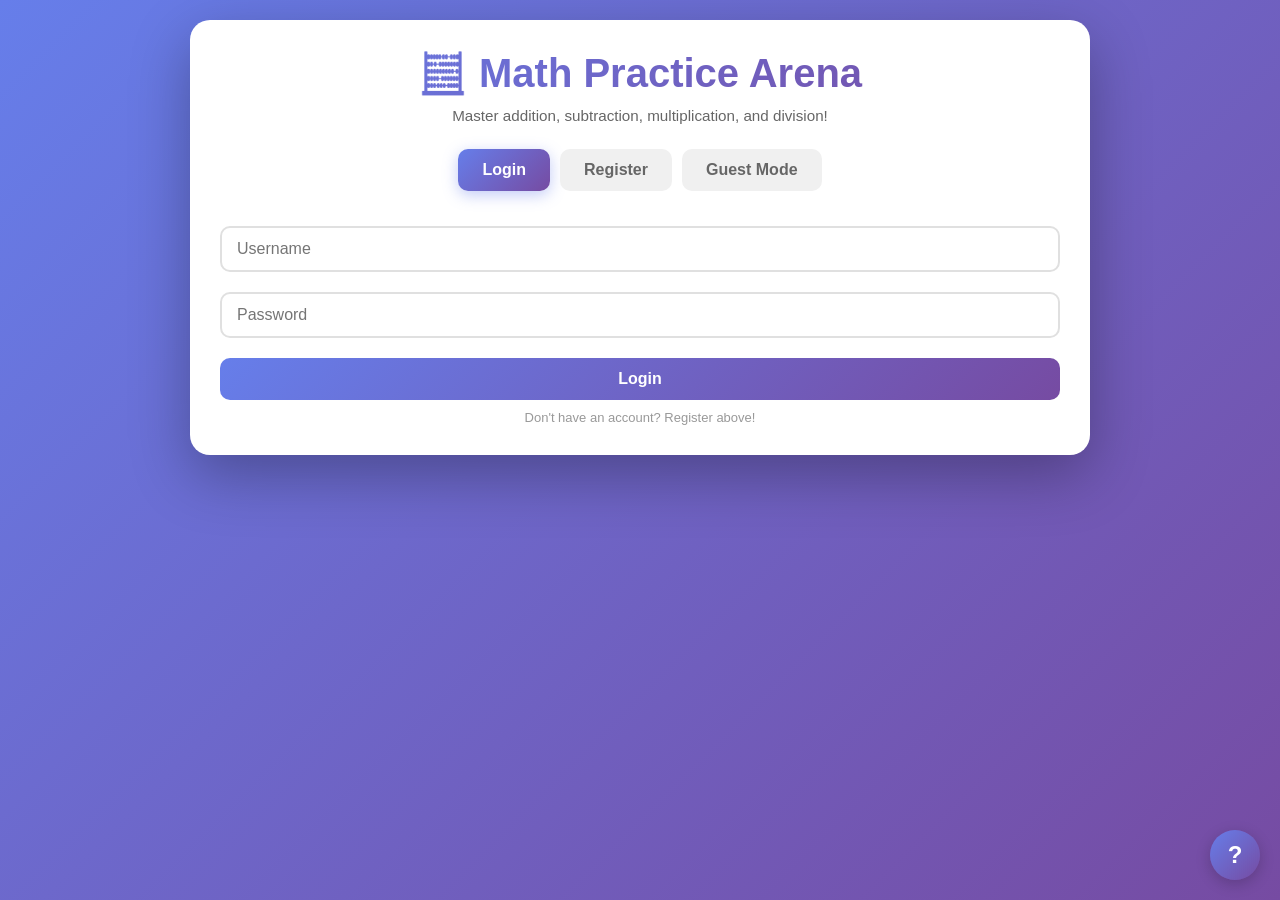
<file: math-practice-arena.html>
<!DOCTYPE html>
<html lang="en">
<head>
    <meta charset="UTF-8">
    <meta name="viewport" content="width=device-width, initial-scale=1.0, user-scalable=yes">
    <title>Math Practice Arena</title>
    <style>
/* ========================================
   MATH PRACTICE ARENA - STYLESHEET
   ======================================== */

* { margin: 0; padding: 0; box-sizing: border-box; }

body {
    font-family: 'Segoe UI', Tahoma, Geneva, Verdana, sans-serif;
    background: linear-gradient(135deg, #667eea 0%, #764ba2 100%);
    min-height: 100vh;
    padding: 20px;
}

.container { max-width: 900px; margin: 0 auto; }

/* Cards */
.card {
    background: white;
    border-radius: 20px;
    padding: 30px;
    box-shadow: 0 20px 60px rgba(0,0,0,0.3);
    margin-bottom: 20px;
    animation: slideIn 0.5s ease-out;
}

@keyframes slideIn {
    from { opacity: 0; transform: translateY(30px); }
    to   { opacity: 1; transform: translateY(0); }
}

/* Typography */
h1 {
    margin-bottom: 10px;
    text-align: center;
    font-size: 2.5em;
    background: linear-gradient(135deg, #667eea 0%, #764ba2 100%);
    -webkit-background-clip: text;
    -webkit-text-fill-color: transparent;
    background-clip: text;
}

h2 { color: #333; margin-bottom: 20px; text-align: center; }
h3 { color: #555; margin-bottom: 15px; font-size: 1.3em; }

.subtitle {
    text-align: center;
    color: #666;
    margin-bottom: 25px;
    font-size: 0.95em;
}

.hint {
    text-align: center;
    color: #999;
    font-size: 13px;
    margin-top: 10px;
}

/* Auth Tabs */
.auth-tabs {
    display: flex;
    gap: 10px;
    margin-bottom: 25px;
    justify-content: center;
    flex-wrap: wrap;
}

.tab-btn {
    padding: 12px 24px;
    border: none;
    background: #f0f0f0;
    cursor: pointer;
    border-radius: 10px;
    font-size: 16px;
    font-weight: 600;
    transition: all 0.3s ease;
    color: #666;
}

.tab-btn:hover { background: #e0e0e0; transform: translateY(-2px); }
.tab-btn.active {
    background: linear-gradient(135deg, #667eea 0%, #764ba2 100%);
    color: white;
    box-shadow: 0 4px 15px rgba(102,126,234,0.4);
}

/* Auth Panels */
.auth-panel { display: none; animation: fadeIn 0.3s ease; }
.auth-panel.active { display: block; }

@keyframes fadeIn {
    from { opacity: 0; transform: translateY(10px); }
    to   { opacity: 1; transform: translateY(0); }
}

/* Inputs */
.input {
    width: 100%;
    padding: 12px 15px;
    margin: 10px 0;
    border: 2px solid #e0e0e0;
    border-radius: 10px;
    font-size: 16px;
    transition: all 0.3s ease;
    font-family: inherit;
}
.input:focus {
    outline: none;
    border-color: #667eea;
    box-shadow: 0 0 0 3px rgba(102,126,234,0.1);
}

/* Buttons */
.btn-primary {
    width: 100%;
    padding: 12px 24px;
    background: linear-gradient(135deg, #667eea 0%, #764ba2 100%);
    color: white;
    border: none;
    border-radius: 10px;
    font-size: 16px;
    font-weight: 600;
    cursor: pointer;
    transition: all 0.3s ease;
    margin-top: 10px;
}
.btn-primary:hover { transform: translateY(-2px); box-shadow: 0 5px 20px rgba(102,126,234,0.4); }
.btn-primary:active { transform: translateY(0); }

.btn-secondary {
    padding: 10px 20px;
    background: #f0f0f0;
    color: #666;
    border: none;
    border-radius: 10px;
    font-size: 14px;
    font-weight: 600;
    cursor: pointer;
    transition: all 0.3s ease;
    margin: 5px;
}
.btn-secondary:hover { background: #e0e0e0; transform: translateY(-1px); }

.btn-logout {
    padding: 8px 16px;
    background: #ff4757;
    color: white;
    border: none;
    border-radius: 8px;
    cursor: pointer;
    font-weight: 600;
    transition: all 0.3s ease;
}
.btn-logout:hover { background: #ff3838; transform: translateY(-2px); box-shadow: 0 4px 12px rgba(255,71,87,0.3); }

.btn-new-game {
    background: linear-gradient(135deg, #667eea 0%, #764ba2 100%);
    color: white;
    border: none;
    padding: 15px 40px;
    font-size: 24px;
    font-weight: bold;
    border-radius: 50px;
    cursor: pointer;
    transition: all 0.3s ease;
    box-shadow: 0 4px 15px rgba(102,126,234,0.4);
    animation: pulse 2s infinite;
}
@keyframes pulse {
    0%   { transform: scale(1);    box-shadow: 0 4px 15px rgba(102,126,234,0.4); }
    50%  { transform: scale(1.05); box-shadow: 0 6px 20px rgba(102,126,234,0.6); }
    100% { transform: scale(1);    box-shadow: 0 4px 15px rgba(102,126,234,0.4); }
}
.btn-new-game:hover { animation: none; transform: scale(1.08); box-shadow: 0 8px 25px rgba(102,126,234,0.6); }

/* Game Header */
.game-header {
    display: flex;
    justify-content: space-between;
    align-items: center;
    margin-bottom: 25px;
    padding-bottom: 20px;
    border-bottom: 2px solid #f0f0f0;
    flex-wrap: wrap;
    gap: 15px;
}

.user-info {
    font-size: 18px;
    display: flex;
    align-items: center;
    gap: 8px;
    flex-wrap: wrap;
}

.stats { display: flex; gap: 20px; align-items: center; }

.stat-box {
    background: #f8f9fa;
    padding: 8px 15px;
    border-radius: 10px;
    display: flex;
    align-items: center;
    gap: 8px;
}
.stat-label { font-size: 14px; color: #888; font-weight: 500; }
.stat-value { font-size: 18px; font-weight: 700; color: #667eea; }

.guest-badge {
    background: #ffa502;
    color: white;
    padding: 2px 8px;
    border-radius: 12px;
    font-size: 11px;
    font-weight: bold;
}

/* Progress Bar */
.progress-bar {
    background: #f0f0f0;
    height: 8px;
    border-radius: 10px;
    margin: 20px 0;
    overflow: hidden;
}
.progress-fill {
    background: linear-gradient(90deg, #667eea 0%, #764ba2 100%);
    height: 100%;
    width: 0%;
    transition: width 0.3s ease;
    border-radius: 10px;
}

/* Problem Cards */
.problem-card {
    background: #f8f9fa;
    padding: 20px;
    margin: 12px 0;
    border-radius: 12px;
    display: flex;
    justify-content: space-between;
    align-items: center;
    transition: all 0.3s ease;
}
.problem-card:hover { transform: translateX(5px); box-shadow: 0 2px 8px rgba(0,0,0,0.1); }
.problem-card span { font-size: 20px; font-weight: 600; color: #333; }

.problem-input {
    width: 100px;
    padding: 10px;
    font-size: 16px;
    border: 2px solid #e0e0e0;
    border-radius: 8px;
    text-align: center;
    transition: all 0.3s ease;
}
.problem-input:focus {
    outline: none;
    border-color: #667eea;
    box-shadow: 0 0 0 3px rgba(102,126,234,0.1);
}

/* Records */
.records-container {
    background: #f8f9fa;
    border-radius: 15px;
    padding: 20px;
    margin: 20px 0;
}
.records-list { max-height: 300px; overflow-y: auto; }

.record-item {
    display: flex;
    justify-content: space-between;
    align-items: center;
    padding: 12px 15px;
    margin: 8px 0;
    background: white;
    border-radius: 8px;
    border-left: 4px solid #667eea;
    transition: all 0.3s ease;
}
.record-item:hover { transform: translateX(5px); box-shadow: 0 2px 8px rgba(0,0,0,0.1); }
.record-item span:first-child { font-size: 18px; font-weight: bold; color: #667eea; }
.record-item span:nth-child(2) { font-size: 13px; color: #888; }
.record-item small { font-size: 11px; color: #999; }
.no-records { text-align: center; color: #999; padding: 20px; }

/* Results */
.results-card {
    background: linear-gradient(135deg, #f8f9fa 0%, #ffffff 100%);
    padding: 40px;
    border-radius: 20px;
    animation: bounceIn 0.5s ease;
    text-align: center;
}
@keyframes bounceIn {
    0%   { opacity: 0; transform: scale(0.8); }
    50%  { opacity: 1; transform: scale(1.05); }
    100% { opacity: 1; transform: scale(1); }
}

.trophy-icon { font-size: 60px; margin-bottom: 10px; }

.final-score { margin: 20px 0; font-size: 22px; }
.score-label { color: #666; margin-right: 8px; }
.score-value { font-size: 36px; font-weight: 800; color: #667eea; }
.score-max   { font-size: 22px; color: #999; }

.results-actions {
    display: flex;
    gap: 15px;
    justify-content: center;
    margin-top: 25px;
    flex-wrap: wrap;
}
.results-actions .btn-primary { width: auto; padding: 12px 28px; }

.results-details {
    margin-top: 20px;
    max-height: 300px;
    overflow-y: auto;
    text-align: left;
}

.result-item {
    display: grid;
    grid-template-columns: 30px 1fr auto auto;
    gap: 10px;
    align-items: center;
    padding: 10px 15px;
    margin: 6px 0;
    border-radius: 8px;
    font-size: 14px;
}
.result-item.correct   { background: #d4edda; color: #155724; }
.result-item.incorrect { background: #f8d7da; color: #721c24; }

/* Leaderboard */
.leaderboard-header { text-align: center; margin-bottom: 25px; }
.leaderboard-list { max-height: 500px; overflow-y: auto; margin-bottom: 20px; }

.leaderboard-item {
    display: flex;
    justify-content: space-between;
    align-items: center;
    padding: 12px 15px;
    margin: 8px 0;
    background: #f8f9fa;
    border-radius: 10px;
    transition: all 0.3s ease;
}
.leaderboard-item:hover { transform: translateX(5px); background: #e9ecef; }
.rank-1 { background: linear-gradient(135deg, gold 0%, #ffd700 100%); color: #333; }
.rank-2 { background: linear-gradient(135deg, silver 0%, #c0c0c0 100%); color: #333; }
.rank-3 { background: linear-gradient(135deg, #cd7f32 0%, #b87333 100%); color: white; }

.leaderboard-actions {
    display: flex;
    gap: 10px;
    justify-content: center;
    margin-top: 10px;
    flex-wrap: wrap;
}

/* Messages */
.message {
    padding: 12px 15px;
    margin: 10px 0;
    border-radius: 8px;
    text-align: center;
    animation: slideIn 0.3s ease;
    font-weight: 500;
}
.message-success { background: #d4edda; color: #155724; border: 1px solid #c3e6cb; }
.message-error   { background: #f8d7da; color: #721c24; border: 1px solid #f5c6cb; }
.message-info    { background: #d1ecf1; color: #0c5460; border: 1px solid #bee5eb; }

/* Help Button */
.help-button {
    position: fixed;
    bottom: 20px;
    right: 20px;
    width: 50px;
    height: 50px;
    border-radius: 50%;
    background: linear-gradient(135deg, #667eea 0%, #764ba2 100%);
    color: white;
    border: none;
    font-size: 24px;
    font-weight: bold;
    cursor: pointer;
    box-shadow: 0 4px 15px rgba(0,0,0,0.2);
    transition: all 0.3s ease;
    z-index: 1000;
}
.help-button:hover { transform: scale(1.1); box-shadow: 0 6px 20px rgba(0,0,0,0.3); }

/* Modal */
.modal {
    position: fixed;
    top: 0; left: 0;
    width: 100%; height: 100%;
    background: rgba(0,0,0,0.5);
    display: flex;
    justify-content: center;
    align-items: center;
    z-index: 2000;
    animation: fadeIn 0.3s ease;
}
.modal-content {
    background: white;
    padding: 30px;
    border-radius: 20px;
    max-width: 500px;
    width: 90%;
    position: relative;
    animation: slideIn 0.3s ease;
}
.modal-content h3 { margin-bottom: 20px; }
.modal-content ul { list-style: none; padding: 0; }
.modal-content li { padding: 10px 0; border-bottom: 1px solid #f0f0f0; font-size: 16px; }
.close { position: absolute; top: 15px; right: 20px; font-size: 28px; cursor: pointer; color: #999; transition: color 0.3s ease; }
.close:hover { color: #333; }

/* Guest Info */
.guest-info {
    background: #f8f9fa;
    padding: 15px;
    border-radius: 10px;
    margin-bottom: 20px;
    text-align: center;
}
.guest-info p { margin: 8px 0; font-size: 14px; }
.guest-info p:first-child { font-size: 16px; margin-bottom: 10px; }

/* Scrollbar */
::-webkit-scrollbar { width: 8px; }
::-webkit-scrollbar-track { background: #f1f1f1; border-radius: 10px; }
::-webkit-scrollbar-thumb { background: linear-gradient(135deg, #667eea 0%, #764ba2 100%); border-radius: 10px; }
::-webkit-scrollbar-thumb:hover { background: #764ba2; }

/* Responsive */
@media (max-width: 768px) {
    body { padding: 10px; }
    .card { padding: 20px; }
    h1 { font-size: 1.8em; }
    .problem-card { flex-direction: column; gap: 15px; text-align: center; }
    .problem-card span { font-size: 18px; }
    .problem-input { width: 80%; }
    .game-header { flex-direction: column; align-items: stretch; }
    .stats { justify-content: space-between; }
    .result-item { grid-template-columns: 1fr; gap: 5px; text-align: center; }
    .leaderboard-item { font-size: 14px; flex-wrap: wrap; gap: 5px; }
    .tab-btn { padding: 8px 16px; font-size: 14px; }
    .btn-new-game { font-size: 18px; padding: 12px 30px; }
    .record-item { flex-direction: column; text-align: center; gap: 5px; }
    .results-actions { flex-direction: column; align-items: center; }
    .results-actions .btn-primary,
    .results-actions .btn-secondary { width: 100%; text-align: center; }
}

@media (max-width: 480px) {
    .auth-tabs { flex-direction: column; }
    .btn-primary, .btn-secondary { width: 100%; }
    .stats { flex-direction: column; gap: 10px; }
}
    </style>
</head>
<body>
<div class="container">

    <!-- Auth Section -->
    <div id="authSection" class="card">
        <h1>🧮 Math Practice Arena</h1>
        <p class="subtitle">Master addition, subtraction, multiplication, and division!</p>

        <div class="auth-tabs">
            <button class="tab-btn active" onclick="switchTab('login')">Login</button>
            <button class="tab-btn" onclick="switchTab('register')">Register</button>
            <button class="tab-btn" onclick="switchTab('guest')">Guest Mode</button>
        </div>

        <!-- Login Panel -->
        <div id="loginPanel" class="auth-panel active">
            <input type="text" id="loginUsername" placeholder="Username" class="input" autocomplete="username">
            <input type="password" id="loginPassword" placeholder="Password" class="input" autocomplete="current-password">
            <button onclick="login()" class="btn-primary">Login</button>
            <p class="hint">Don't have an account? Register above!</p>
        </div>

        <!-- Register Panel -->
        <div id="registerPanel" class="auth-panel">
            <input type="text" id="registerUsername" placeholder="Choose a username" class="input" autocomplete="off">
            <input type="password" id="registerPassword" placeholder="Choose a password (min 4 characters)" class="input" autocomplete="new-password">
            <button onclick="register()" class="btn-primary">Create Account</button>
            <p class="hint">Your data is saved locally in your browser</p>
        </div>

        <!-- Guest Panel -->
        <div id="guestPanel" class="auth-panel">
            <div class="guest-info">
                <p>🎮 <strong>Guest Mode</strong></p>
                <p>✓ Play immediately, no registration needed</p>
                <p>⚠️ Your scores won't be saved</p>
                <p>⚠️ Leaderboard will show registered users only</p>
            </div>
            <button onclick="guestLogin()" class="btn-primary">Continue as Guest</button>
        </div>
    </div>

    <!-- Game Section -->
    <div id="gameSection" class="card" style="display:none;">
        <div class="game-header">
            <div class="user-info">
                <span>Welcome, </span>
                <strong><span id="playerName"></span></strong>
                <span class="guest-badge" id="guestBadge" style="display:none;">(Guest)</span>
            </div>
            <div class="stats">
                <div class="stat-box">
                    <span class="stat-label">🏆 Best Score</span>
                    <span class="stat-value" id="bestScore">0</span>
                </div>
                <button onclick="logout()" class="btn-logout">🚪 Logout</button>
            </div>
        </div>

        <div style="text-align:center; margin:20px 0;">
            <button onclick="startNewGame()" class="btn-new-game">🎮 NEW GAME 🎮</button>
        </div>

        <div id="previousRecords" class="records-container">
            <h3>📊 Your Previous Records</h3>
            <div id="recordsList" class="records-list"></div>
        </div>

        <div id="activeGameArea" style="display:none;">
            <div class="progress-bar">
                <div class="progress-fill" id="progressFill" style="width:0%"></div>
            </div>

            <div id="problemSet" class="problems-container"></div>

            <div id="resultsArea" style="display:none;">
                <div class="results-card">
                    <div class="trophy-icon">🏆</div>
                    <h3>Quiz Complete!</h3>
                    <div class="final-score">
                        <span class="score-label">Your Score:</span>
                        <span class="score-value" id="finalScore">0</span>
                        <span class="score-max">/10</span>
                    </div>
                    <div id="answerReview" class="results-details"></div>
                    <div class="results-actions">
                        <button onclick="startNewGame()" class="btn-primary">🎮 Play Again</button>
                        <button onclick="showLeaderboard()" class="btn-secondary">🏅 View Leaderboard</button>
                    </div>
                </div>
            </div>
        </div>
    </div>

    <!-- Leaderboard Section -->
    <div id="leaderboardSection" class="card" style="display:none;">
        <div class="leaderboard-header">
            <h2>🏆 Global Leaderboard</h2>
            <p class="subtitle">Top scores from all players</p>
        </div>
        <div id="leaderboardList" class="leaderboard-list"></div>
        <div class="leaderboard-actions">
            <button onclick="backToGame()" class="btn-secondary">← Back to Game</button>
            <button onclick="showLeaderboard()" class="btn-secondary">🔄 Refresh</button>
        </div>
    </div>

</div>

<button class="help-button" onclick="showInstructions()" title="How to play">?</button>

<script>
// ========================================
// MATH PRACTICE ARENA — ALL BUGS FIXED
// ========================================

let currentUser = null;
let currentProblems = [];
let currentSetId = null;
let allProblemSets = [];

window.addEventListener('DOMContentLoaded', () => {
    generateAllProblemSets();
    loadUsers();
    loadScores();
    checkForSavedSession();
});

// ── Problem Generation ──────────────────────────────────────────────

function generateAllProblemSets() {
    allProblemSets = [];
    for (let setNum = 1; setNum <= 100; setNum++) {
        const problems = [];
        for (let i = 0; i < 10; i++) problems.push(generateRandomProblem());
        allProblemSets.push({ setId: setNum, problems });
    }
}

function generateRandomProblem() {
    const operators = ['+', '-', '*', '/'];
    // Use 'let' so division branch can reassign without shadowing
    let num1 = Math.floor(Math.random() * 20) + 1;
    let num2 = Math.floor(Math.random() * 20) + 1;
    const op = operators[Math.floor(Math.random() * operators.length)];
    let answer, expression;

    if (op === '+') {
        answer = num1 + num2;
        expression = `${num1} + ${num2}`;
    } else if (op === '-') {
        answer = num1 - num2;
        expression = `${num1} - ${num2}`;
    } else if (op === '*') {
        answer = num1 * num2;
        expression = `${num1} × ${num2}`;
    } else {
        // Build a clean division: divisor × quotient so answer is always whole
        num2 = Math.floor(Math.random() * 10) + 1;
        num1 = num2 * (Math.floor(Math.random() * 10) + 1);
        answer = num1 / num2;
        expression = `${num1} ÷ ${num2}`;
    }
    return { expression, answer };
}

// ── Game ────────────────────────────────────────────────────────────

function startNewGame() {
    const idx = Math.floor(Math.random() * allProblemSets.length);
    const set = allProblemSets[idx];
    currentSetId = set.setId;
    currentProblems = [...set.problems];

    const gameArea = document.getElementById('activeGameArea');
    gameArea.style.display = 'block';
    document.getElementById('resultsArea').style.display = 'none';
    document.getElementById('problemSet').style.display = 'block';
    document.getElementById('progressFill').style.width = '0%';

    displayProblems();
    gameArea.scrollIntoView({ behavior: 'smooth' });
}

function displayProblems() {
    const container = document.getElementById('problemSet');
    container.innerHTML = '<h3>📝 Solve these 10 problems:</h3>';

    currentProblems.forEach((problem, i) => {
        const div = document.createElement('div');
        div.className = 'problem-card';
        div.innerHTML = `
            <span>${i + 1}. ${problem.expression} = ?</span>
            <input type="number" id="answer_${i}" class="problem-input"
                   placeholder="Answer" oninput="updateProgress()">
        `;
        container.appendChild(div);
    });

    const btn = document.createElement('button');
    btn.textContent = '📊 Submit Quiz';
    btn.className = 'btn-primary';
    btn.style.marginTop = '20px';
    btn.onclick = submitQuiz;
    container.appendChild(btn);
}

function updateProgress() {
    let filled = 0;
    for (let i = 0; i < 10; i++) {
        const inp = document.getElementById(`answer_${i}`);
        if (inp && inp.value.trim() !== '') filled++;
    }
    document.getElementById('progressFill').style.width = `${filled * 10}%`;
}

function submitQuiz() {
    // Count unanswered
    let unanswered = 0;
    for (let i = 0; i < 10; i++) {
        const inp = document.getElementById(`answer_${i}`);
        if (!inp || inp.value.trim() === '') unanswered++;
    }
    if (unanswered > 0 && !confirm(`You have ${unanswered} unanswered question(s). Submit anyway?`)) return;

    let score = 0;
    const reviewData = [];

    currentProblems.forEach((problem, i) => {
        const inp = document.getElementById(`answer_${i}`);
        const raw = inp ? inp.value.trim() : '';
        const userAnswer = raw !== '' ? parseFloat(raw) : null;
        const isCorrect = userAnswer !== null && userAnswer === problem.answer;
        if (isCorrect) score++;
        reviewData.push({ expression: problem.expression, correct: problem.answer, user: userAnswer, isCorrect });
    });

    if (!currentUser?.isGuest) {
        const scores = JSON.parse(localStorage.getItem('scores'));
        scores.push({ userId: currentUser.id, username: currentUser.username, score, setId: currentSetId, date: new Date().toISOString() });
        localStorage.setItem('scores', JSON.stringify(scores));

        if (score > (currentUser.bestScore || 0)) {
            currentUser.bestScore = score;
            const users = JSON.parse(localStorage.getItem('users'));
            const ui = users.findIndex(u => u.id === currentUser.id);
            if (ui !== -1) users[ui].bestScore = score;
            localStorage.setItem('users', JSON.stringify(users));
            localStorage.setItem('currentUser', JSON.stringify(currentUser));
            document.getElementById('bestScore').innerText = score;
            showGameMessage(`🎉 New High Score! ${score}/10`, 'success');
        } else {
            showGameMessage(`You scored ${score}/10!`, 'info');
        }
    }

    showResults(score, reviewData);
}

function showResults(score, reviewData) {
    document.getElementById('problemSet').style.display = 'none';

    // Only inject the number — "/10" is already in the HTML
    document.getElementById('finalScore').innerText = score;

    // Answer review
    const reviewEl = document.getElementById('answerReview');
    reviewEl.innerHTML = '';
    reviewData.forEach((item, i) => {
        const div = document.createElement('div');
        div.className = `result-item ${item.isCorrect ? 'correct' : 'incorrect'}`;
        const shown = item.user !== null ? item.user : '—';
        div.innerHTML = `
            <span>${item.isCorrect ? '✅' : '❌'}</span>
            <span>${i + 1}. ${item.expression}</span>
            <span>You: <strong>${shown}</strong></span>
            <span>${!item.isCorrect ? `Answer: <strong>${item.correct}</strong>` : ''}</span>
        `;
        reviewEl.appendChild(div);
    });

    document.getElementById('resultsArea').style.display = 'block';
    displayPreviousRecords();
}

function displayPreviousRecords() {
    const container = document.getElementById('recordsList');
    if (!container) return;

    if (!currentUser || currentUser.isGuest) {
        container.innerHTML = '<div class="no-records">Login to save your scores!</div>';
        return;
    }

    const scores = JSON.parse(localStorage.getItem('scores'));
    const userScores = scores.filter(s => s.userId === currentUser.id).slice(-10).reverse();

    if (userScores.length === 0) {
        container.innerHTML = '<div class="no-records">No records yet. Click "NEW GAME" to start!</div>';
        return;
    }

    container.innerHTML = '';
    userScores.forEach(s => {
        const div = document.createElement('div');
        div.className = 'record-item';
        div.innerHTML = `
            <span>⭐ ${s.score}/10</span>
            <span>Set #${s.setId}</span>
            <small>📅 ${new Date(s.date).toLocaleString()}</small>
        `;
        container.appendChild(div);
    });
}

// ── Auth ────────────────────────────────────────────────────────────

function loadUsers()  { if (!localStorage.getItem('users'))  localStorage.setItem('users',  JSON.stringify([])); }
function loadScores() { if (!localStorage.getItem('scores')) localStorage.setItem('scores', JSON.stringify([])); }

function checkForSavedSession() {
    const saved = localStorage.getItem('currentUser');
    if (saved) { currentUser = JSON.parse(saved); showGame(); }
}

function switchTab(tab) {
    document.querySelectorAll('.auth-panel').forEach(p => p.classList.remove('active'));
    document.querySelectorAll('.tab-btn').forEach(b => b.classList.remove('active'));
    const panels   = { login: 'loginPanel', register: 'registerPanel', guest: 'guestPanel' };
    const tabIndex = { login: 0, register: 1, guest: 2 };
    document.getElementById(panels[tab]).classList.add('active');
    document.querySelectorAll('.tab-btn')[tabIndex[tab]].classList.add('active');
}

function register() {
    const username = document.getElementById('registerUsername').value.trim();
    const password = document.getElementById('registerPassword').value;

    if (!username)                        { showMessage('Please enter a username', 'error'); return; }
    if (!password || password.length < 4) { showMessage('Password must be at least 4 characters', 'error'); return; }

    const users = JSON.parse(localStorage.getItem('users'));
    if (users.find(u => u.username.toLowerCase() === username.toLowerCase())) {
        showMessage('Username already taken. Please choose another.', 'error');
        return;
    }

    users.push({ id: Date.now(), username, password, bestScore: 0, createdAt: new Date().toISOString() });
    localStorage.setItem('users', JSON.stringify(users));

    // Clear register fields
    document.getElementById('registerUsername').value = '';
    document.getElementById('registerPassword').value = '';

    // Switch to login FIRST so showMessage inserts into the now-active login panel
    switchTab('login');

    // Pre-fill username so user only needs to type password
    document.getElementById('loginUsername').value = username;
    document.getElementById('loginPassword').value = '';
    document.getElementById('loginPassword').focus();

    showMessage('✅ Account created! Enter your password to log in.', 'success');
}

function login() {
    const username = document.getElementById('loginUsername').value.trim();
    const password = document.getElementById('loginPassword').value;

    if (!username) { showMessage('Please enter your username', 'error'); return; }
    if (!password) { showMessage('Please enter your password', 'error'); return; }

    const users = JSON.parse(localStorage.getItem('users'));
    const user  = users.find(u => u.username.toLowerCase() === username.toLowerCase());

    if (!user)                    { showMessage('User not found. Please register first.', 'error'); return; }
    if (user.password !== password) { showMessage('Incorrect password. Please try again.', 'error'); return; }

    currentUser = { ...user };
    delete currentUser.password;
    localStorage.setItem('currentUser', JSON.stringify(currentUser));
    showGame();
}

function guestLogin() {
    currentUser = { id: 'guest_' + Date.now(), username: 'Guest', isGuest: true, bestScore: 0 };
    showGame();
}

function logout() {
    currentUser = null;
    localStorage.removeItem('currentUser');
    document.getElementById('authSection').style.display = 'block';
    document.getElementById('gameSection').style.display = 'none';
    document.getElementById('leaderboardSection').style.display = 'none';
}

function showGame() {
    document.getElementById('authSection').style.display = 'none';
    document.getElementById('gameSection').style.display = 'block';
    document.getElementById('leaderboardSection').style.display = 'none';
    document.getElementById('playerName').innerText = currentUser.username;
    document.getElementById('bestScore').innerText  = currentUser.bestScore || 0;

    const badge = document.getElementById('guestBadge');
    if (badge) badge.style.display = currentUser.isGuest ? 'inline' : 'none';

    document.getElementById('activeGameArea').style.display = 'none';
    document.getElementById('problemSet').style.display     = 'block';
    document.getElementById('resultsArea').style.display    = 'none';

    displayPreviousRecords();
}

// ── Leaderboard ─────────────────────────────────────────────────────

function showLeaderboard() {
    const scores = JSON.parse(localStorage.getItem('scores'));
    const best   = {};
    scores.forEach(s => {
        if (!best[s.userId] || s.score > best[s.userId].score)
            best[s.userId] = { username: s.username, score: s.score };
    });
    const sorted = Object.values(best).sort((a, b) => b.score - a.score).slice(0, 20);

    const container = document.getElementById('leaderboardList');
    container.innerHTML = '<h3>🏆 Top Players</h3>';

    if (sorted.length === 0) {
        container.innerHTML += '<p style="text-align:center;color:#999;padding:20px;">No scores yet. Be the first to play!</p>';
    } else {
        const medals = ['🥇', '🥈', '🥉'];
        sorted.forEach((e, i) => {
            const medal = medals[i] ? medals[i] + ' ' : '';
            container.innerHTML += `
                <div class="leaderboard-item ${i < 3 ? 'rank-' + (i + 1) : ''}">
                    <span>${medal}${i + 1}. ${e.username}</span>
                    <span>⭐ ${e.score}/10</span>
                </div>`;
        });
    }

    document.getElementById('gameSection').style.display = 'none';
    document.getElementById('leaderboardSection').style.display = 'block';
}

function backToGame() {
    document.getElementById('leaderboardSection').style.display = 'none';
    document.getElementById('gameSection').style.display = 'block';
}

// ── Messaging ───────────────────────────────────────────────────────

function showMessage(msg, type) {
    // Remove any existing message first
    const old = document.querySelector('.auth-panel.active .message');
    if (old) old.remove();

    const div = document.createElement('div');
    div.className = `message message-${type}`;
    div.innerText = msg;

    const panel = document.querySelector('.auth-panel.active');
    if (panel) panel.insertBefore(div, panel.firstChild);

    // Success messages stay longer so the user can read them
    setTimeout(() => div.remove(), type === 'success' ? 6000 : 3000);
}

function showGameMessage(msg, type) {
    const div = document.createElement('div');
    div.className = `message message-${type}`;
    div.innerText = msg;
    Object.assign(div.style, {
        position: 'fixed', top: '20px', left: '50%',
        transform: 'translateX(-50%)', zIndex: '9999',
        minWidth: '260px', textAlign: 'center',
        padding: '14px 20px', borderRadius: '10px'
    });
    document.body.appendChild(div);
    setTimeout(() => div.remove(), 3500);
}

// ── Instructions ────────────────────────────────────────────────────

function showInstructions() {
    const modal = document.createElement('div');
    modal.className = 'modal';
    modal.innerHTML = `
        <div class="modal-content">
            <span class="close" onclick="this.parentElement.parentElement.remove()">&times;</span>
            <h3>📚 How to Play</h3>
            <ul>
                <li>📝 Answer 10 math problems per round</li>
                <li>➕ Problems use +, −, ×, ÷</li>
                <li>⭐ Score 1 point per correct answer</li>
                <li>🏆 Beat your personal best!</li>
                <li>🎮 Click "NEW GAME" to start</li>
                <li>📋 100 unique problem sets available</li>
            </ul>
            <button onclick="this.parentElement.parentElement.remove()" class="btn-primary">Got it!</button>
        </div>
    `;
    document.body.appendChild(modal);
}
</script>
</body>
</html>
</file>
